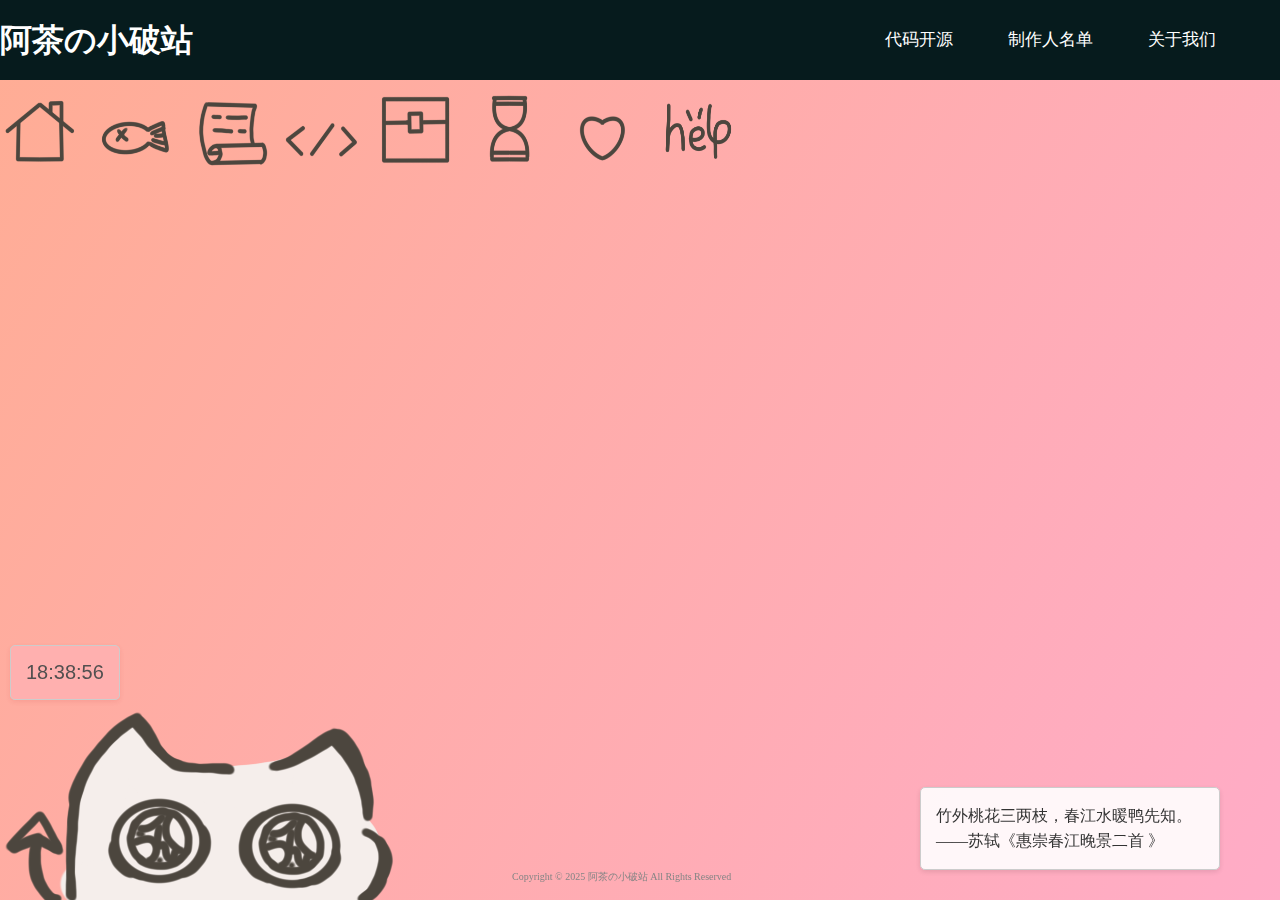
<file: index.html>
<!DOCTYPE html>
<html lang="en">
<head>
    <meta charset="UTF-8">
    <meta http-equiv="X-UA-Compatible" content="IE=edge">
    <meta name="viewport" content="width=device-width, initial-scale=1.0">
    <title>阿茶の小破站</title>
    <link rel="stylesheet" href="index.css">
    <!-- 添加设备检测脚本 -->
    <script>
        document.addEventListener('DOMContentLoaded', function() {
            function isMobile() {
                return /Android|webOS|iPhone|iPad|iPod|BlackBerry|IEMobile|Opera Mini/i.test(navigator.userAgent);
            }

            const navList = document.getElementById('mobile-hide');
            const title = document.querySelector('header h1'); 
            const poemDisplay = document.getElementById('poem-display');
            const timeDisplay = document.getElementById('time-display');

            if (isMobile()) {
                console.log('当前设备是手机');
                if (navList) {
                    navList.style.display = 'none';
                }
                if (title) {
                    title.style.textAlign = 'center'; 
                }
                // 手机设备添加 mobile 类
                if (poemDisplay) {
                    poemDisplay.classList.add('mobile');
                }
            } else {
                console.log('当前设备是电脑');
                if (navList) {
                    navList.style.display = 'block';
                }
                if (title) {
                    title.style.textAlign = ''; 
                }
                // 非手机设备移除 mobile 类
                if (poemDisplay) {
                    poemDisplay.classList.remove('mobile');
                }
                // 电脑设备显示时间
                if (timeDisplay) {
                    timeDisplay.style.display = 'block';
                    // 定义更新时间的函数
                    function updateTime() {
                        const now = new Date();
                        const hours = String(now.getHours()).padStart(2, '0');
                        const minutes = String(now.getMinutes()).padStart(2, '0');
                        const seconds = String(now.getSeconds()).padStart(2, '0');
                        timeDisplay.textContent = `${hours}:${minutes}:${seconds}`;
                    }
                    // 首次调用更新时间
                    updateTime();
                    // 每秒更新一次时间
                    setInterval(updateTime, 1000);
                }
            }

            const poems = [
                "落霞与孤鹜齐飞，秋水共长天一色。——王勃《滕王阁序》",
                "人生得意须尽欢，莫使金樽空对月。——李白《将进酒》",
                "问君能有几多愁？恰似一江春水向东流。——李煜《虞美人·春花秋月何时了》",
                "长风破浪会有时，直挂云帆济沧海。——李白《行路难·其一》",
                "纸上得来终觉浅，绝知此事要躬行。——陆游《冬夜读书示子聿》",
                "先天下之忧而忧，后天下之乐而乐。——范仲淹《岳阳楼记》",
                "非淡泊无以明志，非宁静无以致远。——诸葛亮《诫子书》",
                "路漫漫其修远兮，吾将上下而求索。——屈原《离骚》",
                "海内存知己，天涯若比邻。——王勃《送杜少府之任蜀州》",
                "感时花溅泪，恨别鸟惊心。——杜甫《春望》",
                "会当凌绝顶，一览众山小。——杜甫《望岳》",
                "大漠孤烟直，长河落日圆。——王维《使至塞上》",
                "忽如一夜春风来，千树万树梨花开。——岑参《白雪歌送武判官归京》",
                "采菊东篱下，悠然见南山。——陶渊明《饮酒·其五》",
                "出师未捷身先死，长使英雄泪满襟。——杜甫《蜀相》",
                "月上柳梢头，人约黄昏后。——欧阳修《生查子·元夕》",
                "两情若是久长时，又岂在朝朝暮暮。——秦观《鹊桥仙·纤云弄巧》",
                "衣带渐宽终不悔，为伊消得人憔悴。——柳永《蝶恋花·伫倚危楼风细细》",
                "众里寻他千百度，蓦然回首，那人却在，灯火阑珊处。——辛弃疾《青玉案·元夕》",
                "无可奈何花落去，似曾相识燕归来。——晏殊《浣溪沙·一曲新词酒一杯》",
                "天生我材必有用，千金散尽还复来。——李白《将进酒》",
                "云想衣裳花想容，春风拂槛露华浓。——李白《清平调·其一》",
                "欲把西湖比西子，淡妆浓抹总相宜。——苏轼《饮湖上初晴后雨二首·其二》",
                "竹外桃花三两枝，春江水暖鸭先知。——苏轼《惠崇春江晚景二首 》",
                "人生自古谁无死？留取丹心照汗青。——文天祥《过零丁洋》",
                "粉骨碎身浑不怕，要留清白在人间。——于谦《石灰吟》",
                "不要人夸好颜色，只留清气满乾坤。——王冕《墨梅》",
                "洛阳亲友如相问，一片冰心在玉壶。——王昌龄《芙蓉楼送辛渐》",
            ];

            const randomIndex = Math.floor(Math.random() * poems.length);
            const randomPoem = poems[randomIndex];

            if (poemDisplay) {
                poemDisplay.textContent = randomPoem;
            }

            const images = [
                document.getElementById('y-image'),
                document.getElementById('y-image2')
            ];
            const imageContainer = document.querySelector('.image-container');

            // 手动设置原点位置，单位为像素，相对于容器左上角
            const manualOrigins = [
                { x: 130, y: 127 }, // 为 y-image 设置原点位置
                { x: 260, y: 132 } // 为 y-image2 设置原点位置
            ];

            document.addEventListener('mousemove', function(event) {
                const containerRect = imageContainer.getBoundingClientRect();
                images.forEach((image, index) => {
                    if (image) {
                        const origin = manualOrigins[index];
                        const originX = containerRect.left + origin.x;
                        const originY = containerRect.top + origin.y;

                        // 计算鼠标相对于原点的位置
                        const dx = event.clientX - originX;
                        const dy = event.clientY - originY;

                        const minDistance = 1;
                        const distance = Math.sqrt(dx * dx + dy * dy);
                        let ratio = 0;
                        if (distance > minDistance) {
                            ratio = 10 / distance;
                        }

                        // 计算新的位置
                        const newX = origin.x + dx * ratio;
                        const newY = origin.y + dy * ratio;

                        // 更新图片的位置
                        image.style.left = newX + 'px';
                        image.style.top = newY + 'px';
                    }
                });
            });
        });
    </script>
</head>
<header>
    <h1>阿茶の小破站</h1>
    <!-- 在选中代码添加 id -->
    <ul id="mobile-hide">
        <li><a href="daimaky.html" target="_blank">代码开源</a></li>
        <li><a href="zhizuormd.html" target="_blank">制作人名单</a></li>
        <li><a href="guanyuwm.html" target="_blank">关于我们</a></li>
    </ul>
</header>
<body>
    <br>
    <br>
    <br>
    <br>
    <br>
    
    
    <!-- 添加图片按钮 -->
    <div>
        <!-- 循环添加 1.png 到 7.png -->
        <a href="index.html" target="_blank" class="photo-button-link">
            <img src="photo/1.png" alt="按钮 1" class="photo-button">
        </a>
        <a href="guanyuwm.html" target="_blank" class="photo-button-link">
            <img src="photo/2.png" alt="按钮 2" class="photo-button">
        </a>
        <a href="zhizuormd.html" target="_blank" class="photo-button-link">
            <img src="photo/4.png" alt="按钮 3" class="photo-button">
        </a>
        <a href="daimaky.html" target="_blank" class="photo-button-link">
            <img src="photo/7.png" alt="按钮 4" class="photo-button">
        </a>
        <a href="#" target="_blank" class="photo-button-link">
            <img src="photo/5.png" alt="按钮 5" class="photo-button">
        </a>
        <a href="time.html" target="_blank" class="photo-button-link">
            <img src="photo/6.png" alt="按钮 6" class="photo-button">
        </a>
        <a href="#" target="_blank"class="photo-button-link">
            <img src="photo/3.png" alt="按钮 7" class="photo-button">
        </a>
        <a href="help.md" target="_blank">
            <img src="photo/8.png" alt="按钮 8" class="photo-button">
        </a>
    </div>
    <div class="image-container">
        <img src="photo/m.png" alt="m image" id="m-image">
        <img src="photo/y.png" alt="y image" id="y-image">
        <img src="photo/y.png" alt="y image" id="y-image2">
    </div>
    <!-- 后续的 h1 元素和 footer -->
    <!-- <h1>你好</h1>
    <h1>你好</h1>
    <h1>你好</h1>
    <h1>你好</h1>
    <h1>你好</h1>
    <h1>你好</h1>
    <h1>你好</h1>
    <h1>你好</h1>
    <h1>你好</h1> -->
    
    <footer>
        <p>Copyright © 2025 阿茶の小破站 All Rights Reserved</p>
    </footer>
    
    <!-- 新增展示诗句的 div -->
    <div id="poem-display"></div>
    <!-- 新增显示时间的 div -->
    <div id="time-display"></div>
    
</body> 
</html>
</file>
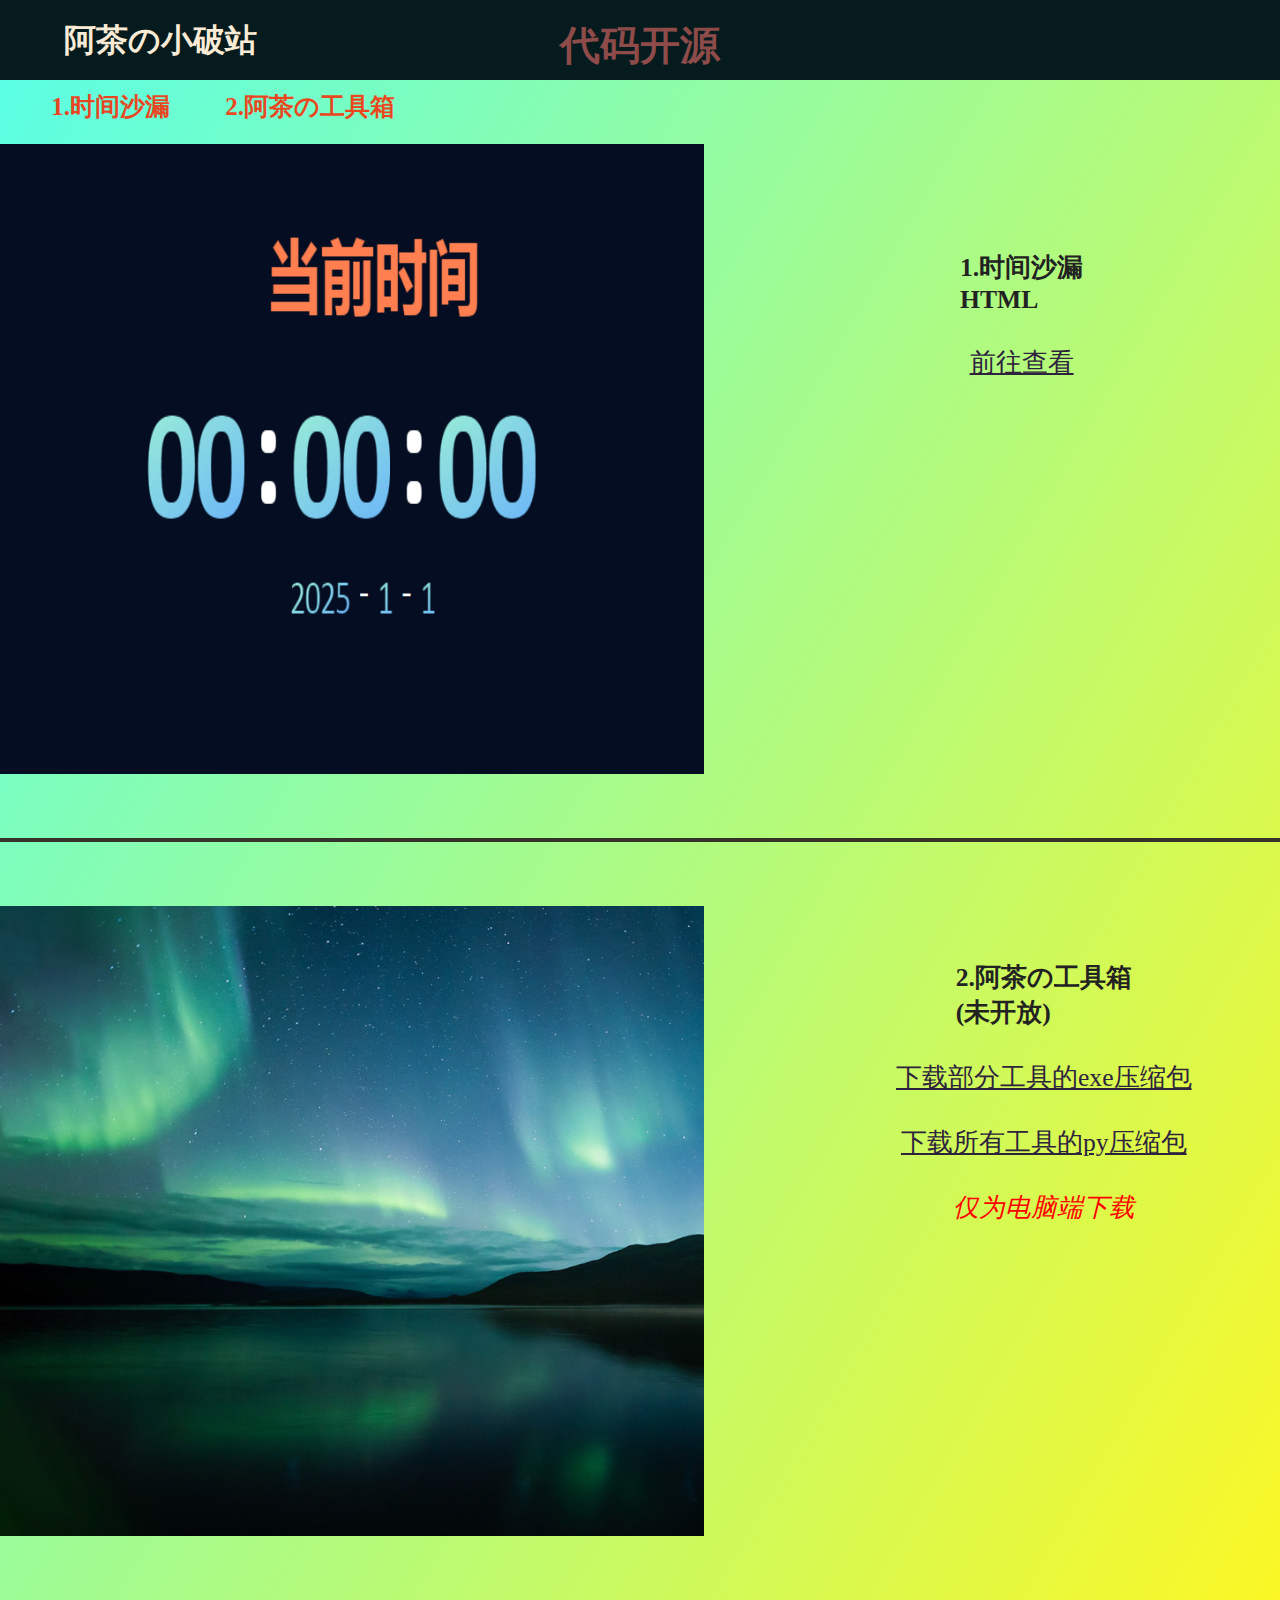
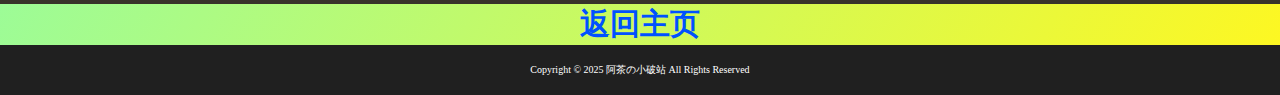
<file: daimaky.html>
<!DOCTYPE html>
<html lang="en">
<head>
    <meta charset="UTF-8">
    <meta http-equiv="X-UA-Compatible" content="IE=edge">
    <meta name="viewport" content="width=device-width, initial-scale=1.0">
    <title>代码开源</title>
    <link rel="shortcut icon" type="image/png" href="photo/tub.png">
    <link rel="stylesheet" href="daimaky.css">
</head>
<header>
    <h1>阿茶の小破站</h1>
    <h3>
        代码开源
    </h3>
    <ul>
        <li><b><a href="#yx1">1.时间沙漏</a></b></li>
        <li><b><a href="#yx2">2.阿茶の工具箱</a></b></li>
    </ul>
    
</header>
<body  style=" background-image: linear-gradient(120deg, #58ffe9 , #fff720) ;
background-repeat: no-repeat;" >

    <div class="jieshao0">
    <img src="photo/timezs.png" alt="展示1">
    <blockquote>
        <b id="yx1">1.时间沙漏<br>HTML</b>
        <br><a href="time.html"target="_blank" >前往查看</a>
        <br>
        
    </blockquote>
    </div>
    <hr>

    <div class="jieshao1">
        <img src="photo/beij1.jpg" alt="游戏展示2">
        <blockquote>
            <b id="yx2">2.阿茶の工具箱<br>(未开放)</b>
            <br><a href="#" download>下载部分工具的exe压缩包</a>
            <br><a href="#" download>下载所有工具的py压缩包</a>
            <div class="jinggao">
            <br><em>仅为电脑端下载</em>
            </div>
        </blockquote>
        </div>
        <hr>

    <h4>
        <a href="index.html">返回主页</a>
    </h4>
    
    <footer>
        <p>Copyright © 2025 阿茶の小破站 All Rights Reserved</p>
    </footer>
</body>
</html>
</file>
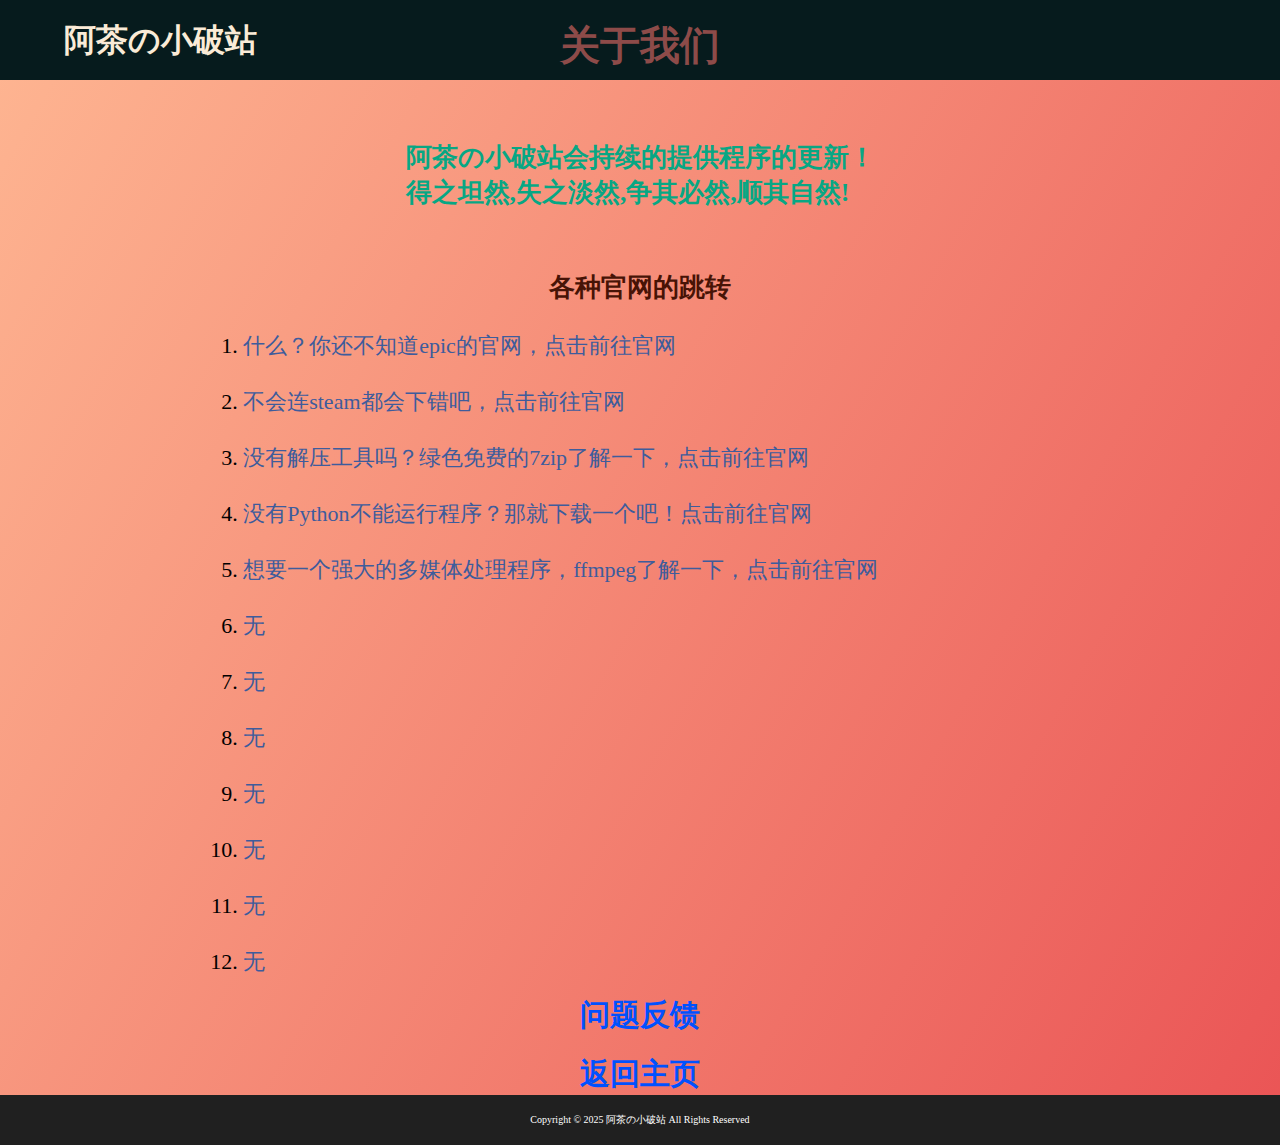
<file: guanyuwm.html>
﻿<!DOCTYPE html>
<html lang="en">
<head>
    <meta charset="UTF-8">
    <meta http-equiv="X-UA-Compatible" content="IE=edge">
    <meta name="viewport" content="width=device-width, initial-scale=1.0">
    <title>关于我们</title>
    <link rel="shortcut icon" type="image/png" href="photo/tub.png">
    <link rel="stylesheet" href="gywm.css">
</head>
<header>
    <h1>阿茶の小破站</h1>
    <h3>
        关于我们
    </h3>
</header>
<body style=" background-image: linear-gradient(120deg, #feb692 , #ea5455) ;
background-repeat: no-repeat;">
    
    <div class="neirong">
        <h5>
            <br><br>阿茶の小破站会持续的提供程序的更新！
            <br>得之坦然,失之淡然,争其必然,顺其自然!
        </h5>
    
    <h2>
        <br><br>各种官网的跳转
    </h2>
    <ol>
        <br><li><a href="https://store.epicgames.com/"target="_blank">什么？你还不知道epic的官网，点击前往官网</a></li>
        <br><li><a href="https://store.steampowered.com/"target="_blank">不会连steam都会下错吧，点击前往官网</a></li>
        <br><li><a href="https://www.7-zip.org/"target="_blank">没有解压工具吗？绿色免费的7zip了解一下，点击前往官网</a></li>
        <br><li><a href="https://www.python.org/"target="_blank">没有Python不能运行程序？那就下载一个吧！点击前往官网</a></li>
        <br><li><a href="https://ffmpeg.org/"target="_blank">想要一个强大的多媒体处理程序，ffmpeg了解一下，点击前往官网</a></li>
        <br><li><a href="#"target="_blank">无</a></li>
        <br><li><a href="#"target="_blank">无</a></li>
        <br><li><a href="#"target="_blank">无</a></li>
        <br><li><a href="#"target="_blank">无</a></li>
        <br><li><a href="#"target="_blank">无</a></li>
        <br><li><a href="#"target="_blank">无</a></li>
        <br><li><a href="#"target="_blank">无</a></li>
    </ol>

    </div>
    <h4>
        <br><a href="https://baichacute.github.io/wentifankui/">问题反馈</a>
        <br><a href="index.html">返回主页</a>
    </h4>
    
    <footer>
        <p>Copyright © 2025 阿茶の小破站 All Rights Reserved</p>
    </footer>
</body>
</html>
</file>
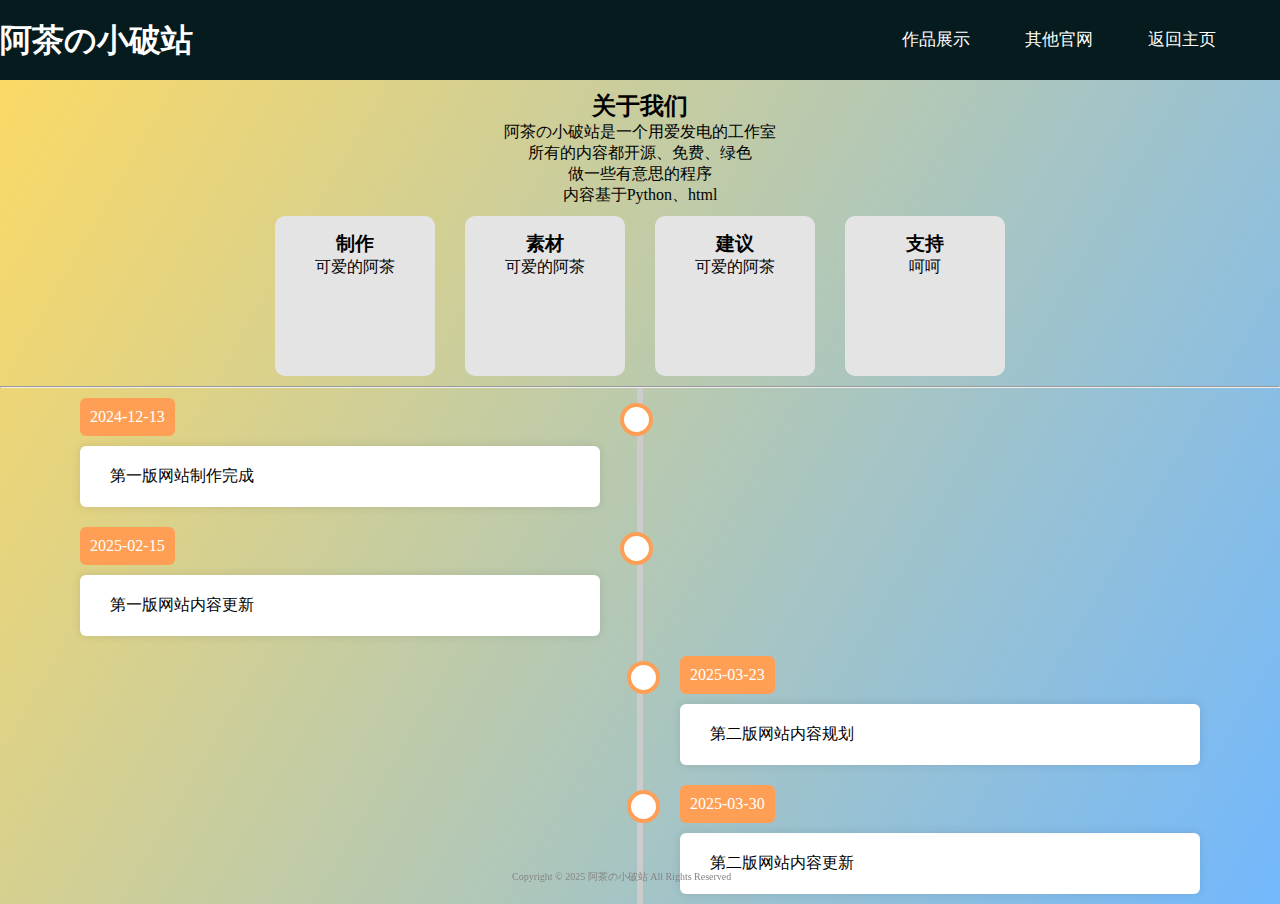
<file: gywm.html>
<!DOCTYPE html>
<html lang="en">
<head>
    <meta charset="UTF-8">
    <meta http-equiv="X-UA-Compatible" content="IE=edge">
    <meta name="viewport" content="width=device-width, initial-scale=1.0">
    <title>关于我们</title>
    <link rel="shortcut icon" type="image/png" href="photo/tub.png">
    <link rel="stylesheet" href="gywms.css">
</head>
<header>
    <h1>阿茶の小破站</h1>
    <!-- 在选中代码添加 id -->
    <ul id="mobile-hide">
        <li><a href="zpzs.html" target="_blank">作品展示</a></li>
        <li><a href="qtgw.html" target="_blank">其他官网</a></li>
        <li><a href="index.html" >返回主页</a></li>
    </ul>
    <!-- 用于手机端的箭头 -->
    <a href="index.html" id="mobile-arrow" style="display: none;">&larr;</a>
</header>
<body>
    <br>
    <br>
    <br>
    <br>
    <br>
    


    <div class="jieshao">
        <h2>关于我们</h2>
        <p>
            阿茶の小破站是一个用爱发电的工作室
            <br>
            所有的内容都开源、免费、绿色
            <br>
            做一些有意思的程序
            <br>
            内容基于Python、html
        </p>
    </div>


    <!-- 添加带标题和内容的正方形圆角框框 -->
    <div class="square-container">
        <div class="rounded-square">
            <h3>制作</h3>
            <p>可爱的阿茶</p>
        </div>
        <div class="rounded-square">
            <h3>素材</h3>
            <p>可爱的阿茶</p>
        </div>
        <div class="rounded-square">
            <h3>建议</h3>
            <p>可爱的阿茶</p>
        </div>
        <div class="rounded-square">
            <h3>支持</h3>
            <p>呵呵</p>
        </div>
    </div>

    <hr>
    <div class="shijx">
        <div class="timeline">
            <div class="timeline-item left">
                <div class="timeline-date">2024-12-13</div>
                <div class="timeline-content">第一版网站制作完成</div>
            </div>
            <div class="timeline-item left">
                <div class="timeline-date">2025-02-15</div>
                <div class="timeline-content">第一版网站内容更新</div>
            </div>
            <div class="timeline-item right">
                <div class="timeline-date">2025-03-23</div>
                <div class="timeline-content">第二版网站内容规划</div>
            </div>
            <div class="timeline-item right">
                <div class="timeline-date">2025-03-30</div>
                <div class="timeline-content">第二版网站内容更新</div>
            </div>
            
            <!-- 继续添加更多时间线项目 -->
        </div>
    </div>

    <footer>
        <p>Copyright © 2025 阿茶の小破站 All Rights Reserved</p>
    </footer>
</body>
<script>
    document.addEventListener('DOMContentLoaded', function() {
        function isMobile() {
            return /Android|webOS|iPhone|iPad|iPod|BlackBerry|IEMobile|Opera Mini/i.test(navigator.userAgent);
        }

        const navList = document.getElementById('mobile-hide');
        const title = document.querySelector('header h1'); 
        const mobileArrow = document.getElementById('mobile-arrow');

        if (isMobile()) {
            console.log('当前设备是手机');
            if (navList) {
                navList.style.display = 'none';
            }
            if (title) {
                title.style.textAlign = 'center'; 
            }
            // 显示箭头
            if (mobileArrow) {
                mobileArrow.style.display = 'inline-block'; 
            }
        } else {
            console.log('当前设备是电脑');
            if (navList) {
                navList.style.display = 'block';
            }
            if (title) {
                title.style.textAlign = ''; 
            }
            // 隐藏箭头
            if (mobileArrow) {
                mobileArrow.style.display = 'none';
            }
        }
    }); 
</script>
</html>
</file>
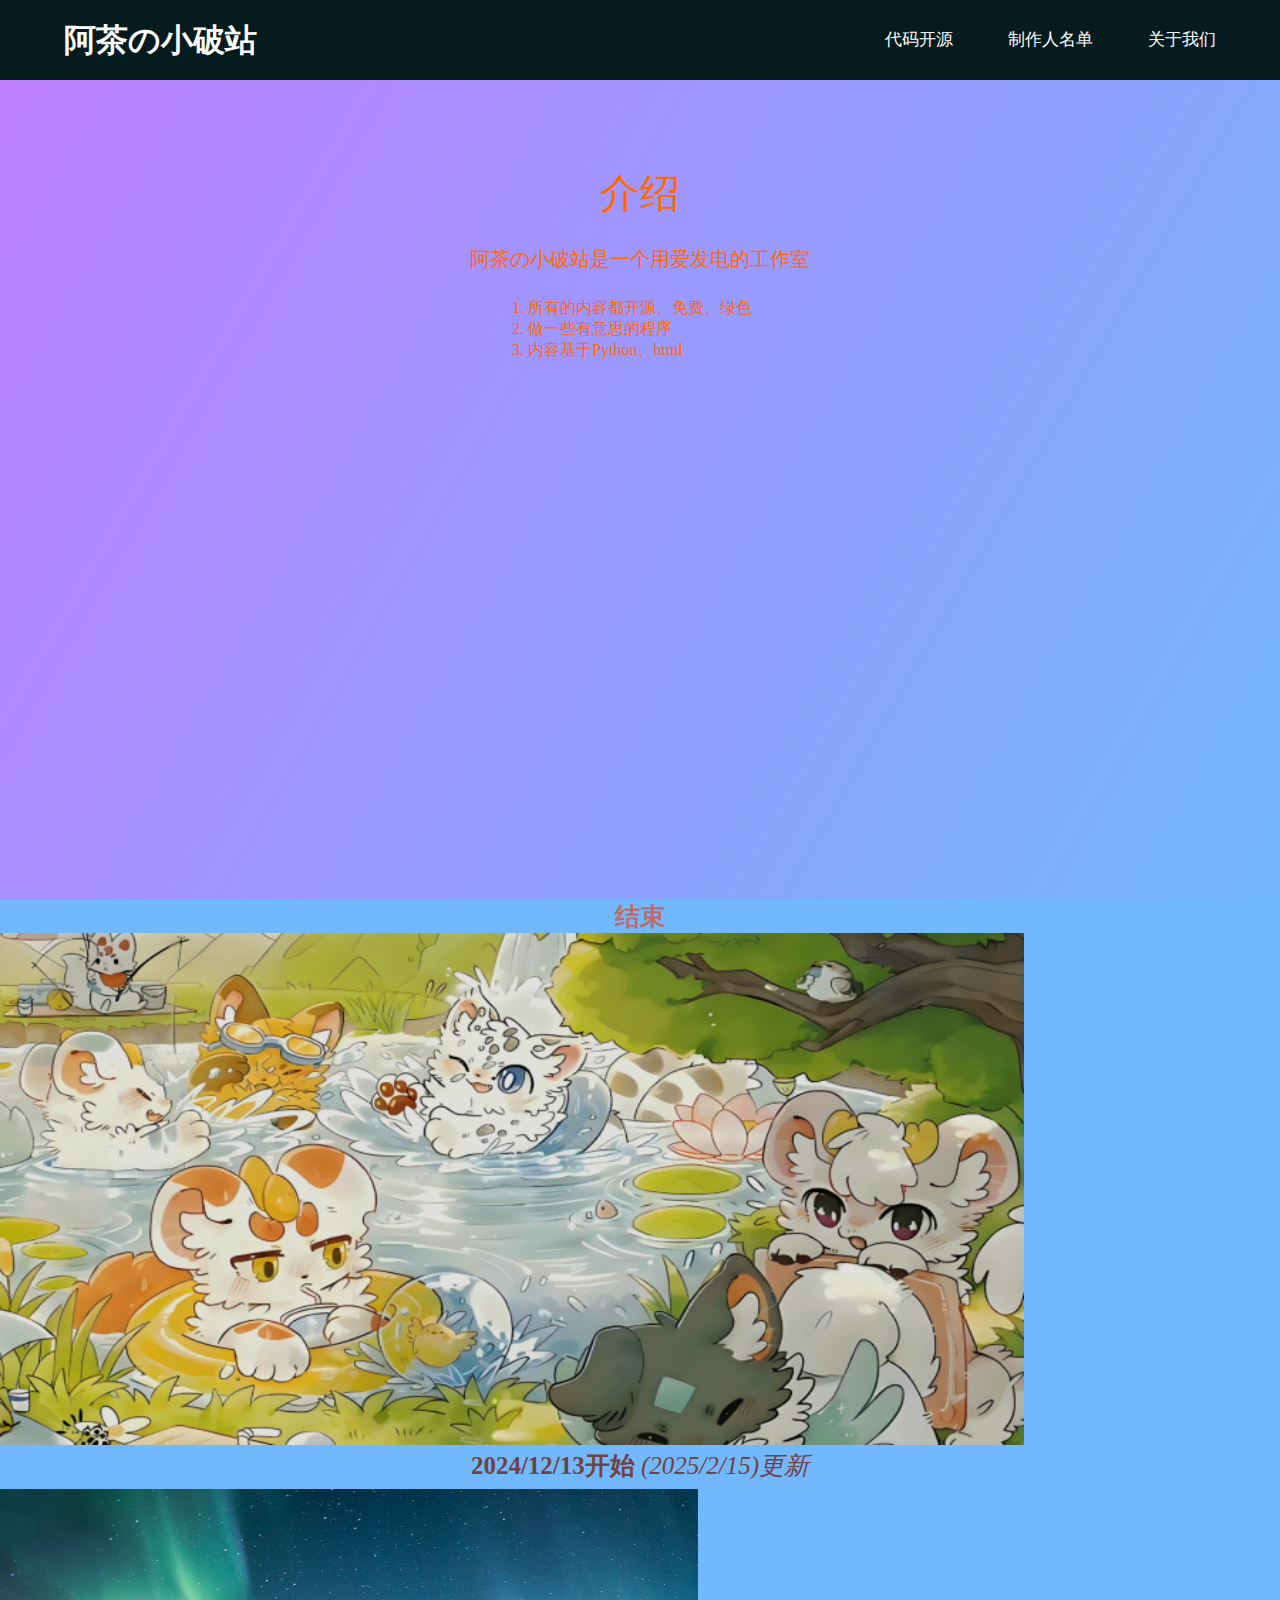
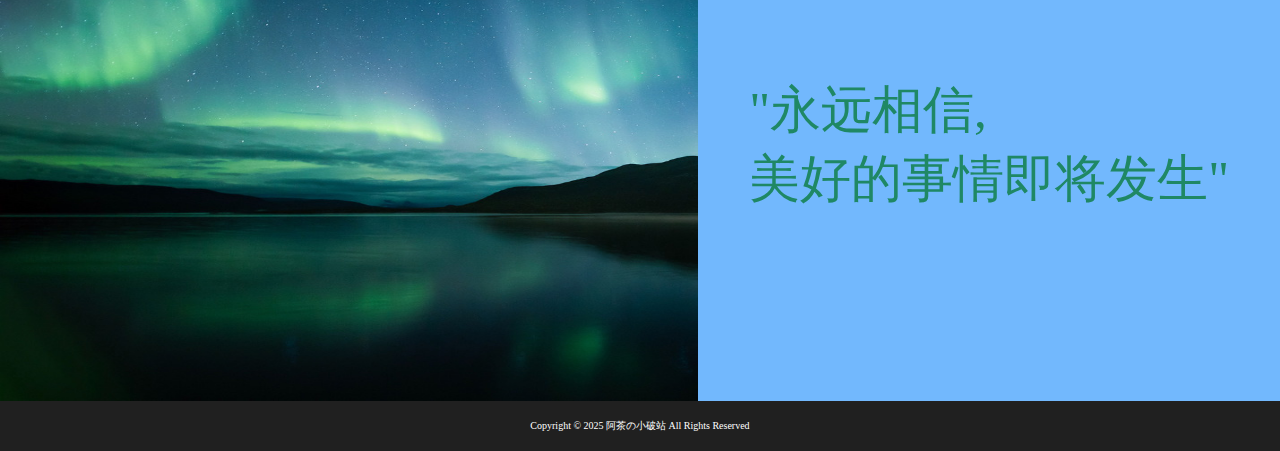
<file: jies.html>
<!DOCTYPE html>
<html lang="zh-Hans">
<head>
    <meta charset="UTF-8">
    <meta http-equiv="X-UA-Compatible" content="IE=edge">
    <meta name="viewport" content="width=device-width, initial-scale=1.0">
    <title>阿茶の小破站</title>
    <link rel="shortcut icon" type="image/png" href="photo/tub.png">
    <link rel="stylesheet" href="jies.css">
</head>
<header>
    <h1>阿茶の小破站</h1>
    <ul>
        <li><a href="daimaky.html" target="_blank">代码开源</a></li>
        <li><a href="zhizuormd.html" target="_blank">制作人名单</a></li>
        <li><a href="guanyuwm.html" target="_blank">关于我们</a></li>
    </ul>
</header>
<body>

    <section class="jiesh">
    <h2><b>介绍</b></h2>
    <p>阿茶の小破站是一个用爱发电的工作室</p>
    <ol>
        <li>所有的内容都开源、免费、绿色</li>
        <li>做一些有意思的程序</li>
        <li>内容基于Python、html</li>
    </ol>
    </section>
    <section class="zhuti">
    <p>
        <strong>结束</strong>
    </p>
    <img src="photo/ysy.jpg" alt="展示1" >
    </section>
    <section class="hou">
    <p>
        <strong>2024/12/13开始</strong>
        <em>(2025/2/15)更新</em><!-- 注释 -->
    </p>
    </section>
    <section class="zuihou">
    <img src="photo/beij1.jpg" alt="背景" >
    <div class="zi">
    <blockquote>"永远相信,<br>美好的事情即将发生"</blockquote>
    </div>
    </section>
    <footer>
        <p>Copyright © 2025 阿茶の小破站 All Rights Reserved</p>
    </footer>
</body>
</html>
</file>
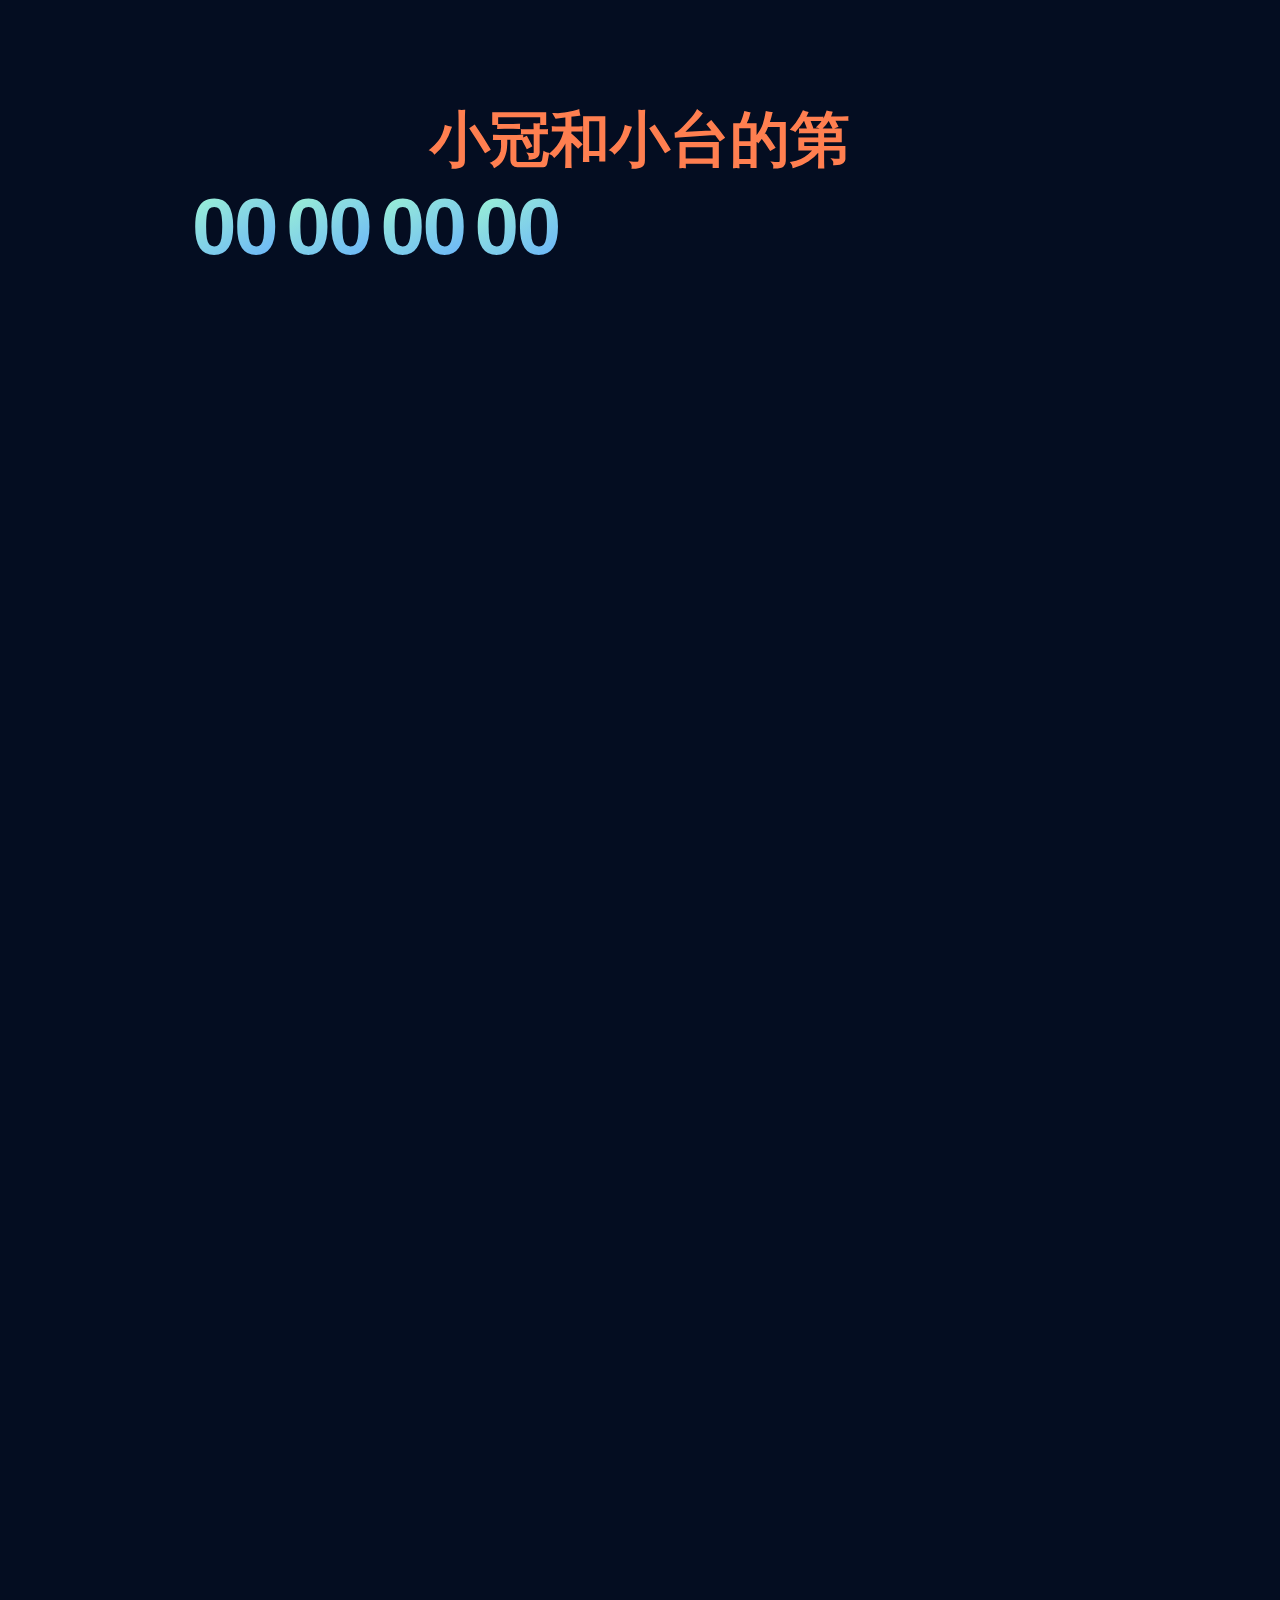
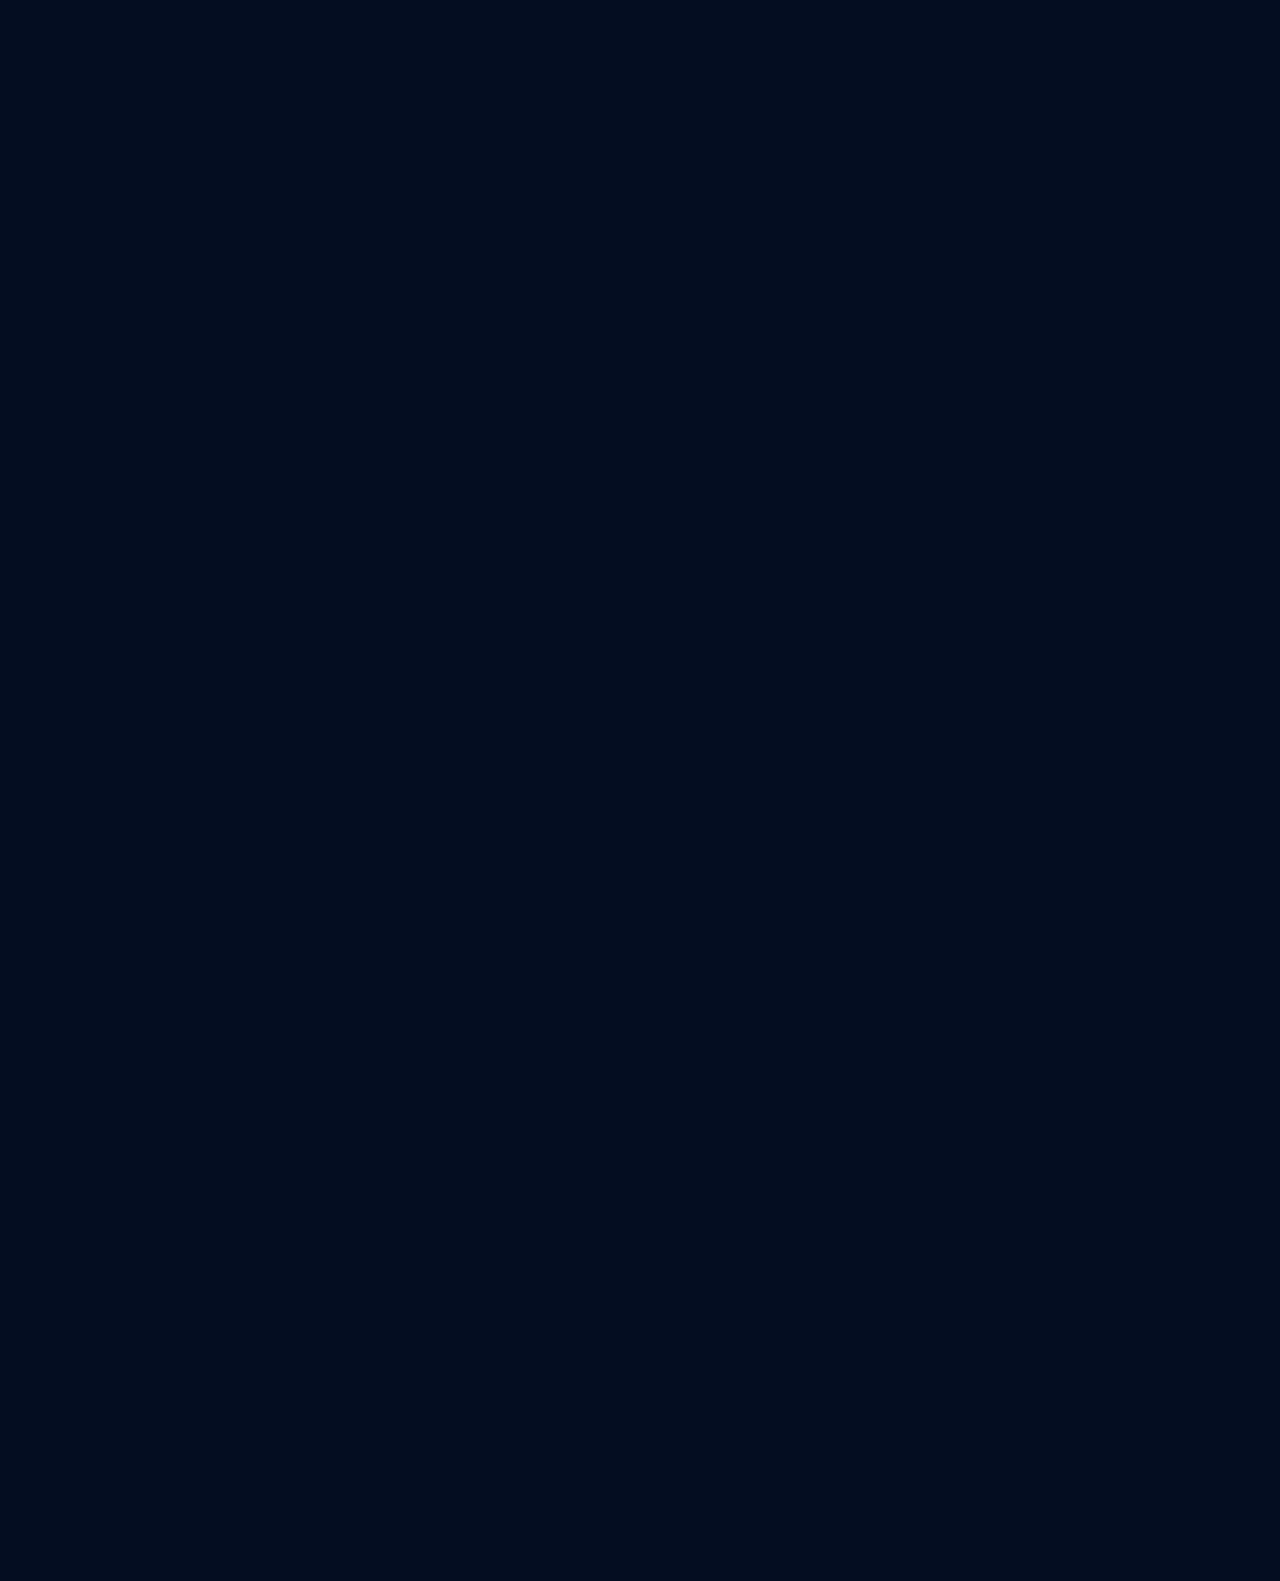
<file: love.html>
<!DOCTYPE html>
<html lang="en">
<head>
   <meta charset="UTF-8">
   <meta http-equiv="X-UA-Compatible" content="IE=edge">
   <meta name="viewport" content="width=device-width, initial-scale=1.0">
   <title>时光沙漏</title>
   <style>
       *{
    margin: 0;
    padding: 0;
    box-sizing: border-box;
    font-family: 'Gill Sans', 'Gill Sans MT', Calibri, 'Trebuchet MS', sans-serif;
}
div{
    display: flex;
}
body{
    width: 100%;
    height: 100%;
    overflow: hidden;
}
.relative{
    max-width: 4000px;
    min-height: 3000px;
    padding: 6.5em 0 0!important;
    margin-right: auto!important;
    margin-left: auto!important;
    background: #040d21;
    position: relative;
    display: block;
}
.padding{
    position: absolute;
    top:0%;
    left: 15%;
    color: #fff;
    font-size: 80px;
    font-weight: 700;
}
.padding-bottom{
    position: absolute;
    top: 40%;
    left: 43%;
    color: #fff;
    font-size: 36px;
    font-weight: 500;
}
.time-temp{
    margin: 0 5px;
    transform: translateY(-10px);
}
.time-ltemp{
    margin: 0 10px;
    transform: translateY(-5px);
}
.text{
    background:linear-gradient(-210deg,#a2facf 0%,#64acff 100%);
    color:transparent;
    -webkit-background-clip:text;
    letter-spacing: -0.03em;
    display: block;
    align-items: center;
}
header {
    font-size: 60px;
    font-weight: 600;
    color: coral;
    background: #040d21;
    display: flex;
    flex-direction: column;
    align-items: center;
    padding-top: 100px;
    
}
/* 响应式设计 */
@media screen and (max-width: 1111px) {
    header {
    font-size: 50px;
    }
    .padding{
    margin-left: 15vw;
    display: flex;
    flex-direction: column; /* 设置为垂直方向 */
    align-items: center; /*可选：使子元素水平居中 */
    position: absolute;
    font-size: 50px;
    font-weight: 700;
    }

}
   </style>
</head>
<header>
    <p class="wz">小冠和小台的第</p>
</header>
<body>
    
    </div>
   <div class="relative">
       <div class="padding">
            
            <div id="time-day" class="text">00</div>
            <div class="time-temp"></div>
           <div id="time-hour" class="text">00</div>
           <div class="time-temp"></div>
           <div id="time-minutes" class="text">00</div>
           <div class="time-temp"></div>
           <div id="time-second" class="text">00</div>
       </div>
   </div>


   <script>
       function time(){
           var time = new Date();
           var lasttime = new Date(2024,9,24);
           var timedifferent = time-lasttime;
           var hour;
           var minutes;
           var seconds;
           var day;
           day = Math.floor(timedifferent/(1000*60*60*24));

           document.getElementById("time-day").innerHTML=day+"天";



           var temph = Math.floor((timedifferent%(1000*60*60*24))/(1000*60*60));
           if(temph <= 9 && temph > 0){
               hour="0"+temph;
           }else{
               hour=temph;
           }
           var tempm = Math.floor((timedifferent%(1000*60*60))/(1000*60));
           if(tempm < 10 && temph > 0){
               minutes="0"+tempm;
           }else{
               minutes = tempm;
           }
           var temps = Math.floor((timedifferent%(1000*60))/(1000));
           if(temps < 10 && temph > 0){
               seconds = "0"+temps;
           }else{
               seconds=temps;
           }
           document.getElementById("time-hour").innerHTML = hour+"小时";
           document.getElementById("time-minutes").innerHTML = minutes+"分钟";
           document.getElementById("time-second").innerHTML = seconds+"秒";
       }
       window.setInterval(time,1000);
   </script>
</body>
</html>
</file>
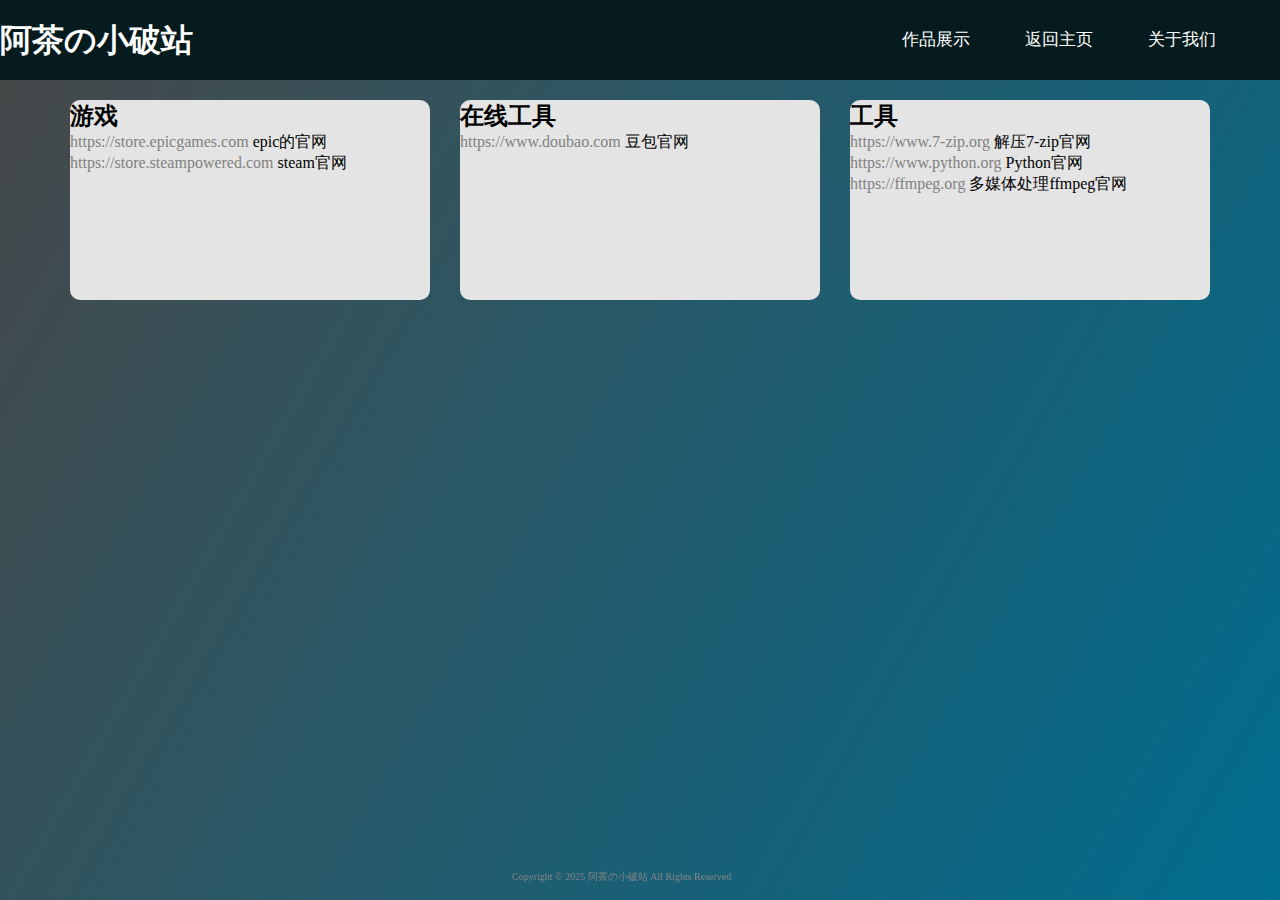
<file: qtgw.html>
<!DOCTYPE html>
<html lang="en">
<head>
    <meta charset="UTF-8">
    <meta http-equiv="X-UA-Compatible" content="IE=edge">
    <meta name="viewport" content="width=device-width, initial-scale=1.0">
    <title>其他官网</title>
    <link rel="shortcut icon" type="image/png" href="photo/tub.png">
    <link rel="stylesheet" href="qtgws.css">
</head>
<header>
    <h1>阿茶の小破站</h1>
    <!-- 在选中代码添加 id -->
    <ul id="mobile-hide">
        <li><a href="zpzs.html" target="_blank">作品展示</a></li>
        <li><a href="index.html" >返回主页</a></li>
        <li><a href="gywm.html" target="_blank">关于我们</a></li>
    </ul>
    <!-- 用于手机端的箭头 -->
    <a href="index.html" id="mobile-arrow" style="display: none;">&larr;</a>
</header>
<body>
    <br>
    <br>
    <br>
    <br>
    <br>
    

    <div class="square-container">
        <!-- 添加带标题和内容的正方形圆角框框 -->
        <div class="rounded-square">
            <h2>游戏</h2>
            <p><a href="https://store.epicgames.com/"target="_blank">https://store.epicgames.com  </a>epic的官网
                <br><a href="https://store.steampowered.com/"target="_blank">https://store.steampowered.com  </a>steam官网
                <br></p>
        </div>
        <div class="rounded-square">
            <h2>在线工具</h2>
            <p><a href="https://www.doubao.com"target="_blank">https://www.doubao.com </a>豆包官网

            </p>
        </div>
        <div class="rounded-square">
            <h2>工具</h2>
            <p><a href="https://www.7-zip.org/"target="_blank">https://www.7-zip.org </a>解压7-zip官网
                <br><a href="https://www.python.org/"target="_blank">https://www.python.org </a>Python官网
                <br><a href="https://ffmpeg.org/"target="_blank">https://ffmpeg.org </a>多媒体处理ffmpeg官网
            </p>
        </div>
    </div>

    <br>
    <br>
    <br>
    <footer>
        <p>Copyright © 2025 阿茶の小破站 All Rights Reserved</p>
    </footer>
</body>
<script>
    document.addEventListener('DOMContentLoaded', function() {
        function isMobile() {
            return /Android|webOS|iPhone|iPad|iPod|BlackBerry|IEMobile|Opera Mini/i.test(navigator.userAgent);
        }

        const navList = document.getElementById('mobile-hide');
        const title = document.querySelector('header h1'); 
        const mobileArrow = document.getElementById('mobile-arrow');

        if (isMobile()) {
            console.log('当前设备是手机');
            if (navList) {
                navList.style.display = 'none';
            }
            if (title) {
                title.style.textAlign = 'center'; 
            }
            // 显示箭头
            if (mobileArrow) {
                mobileArrow.style.display = 'inline-block'; 
            }
        } else {
            console.log('当前设备是电脑');
            if (navList) {
                navList.style.display = 'block';
            }
            if (title) {
                title.style.textAlign = ''; 
            }
            // 隐藏箭头
            if (mobileArrow) {
                mobileArrow.style.display = 'none';
            }
        }
    }); 
</script>
</html>
</file>
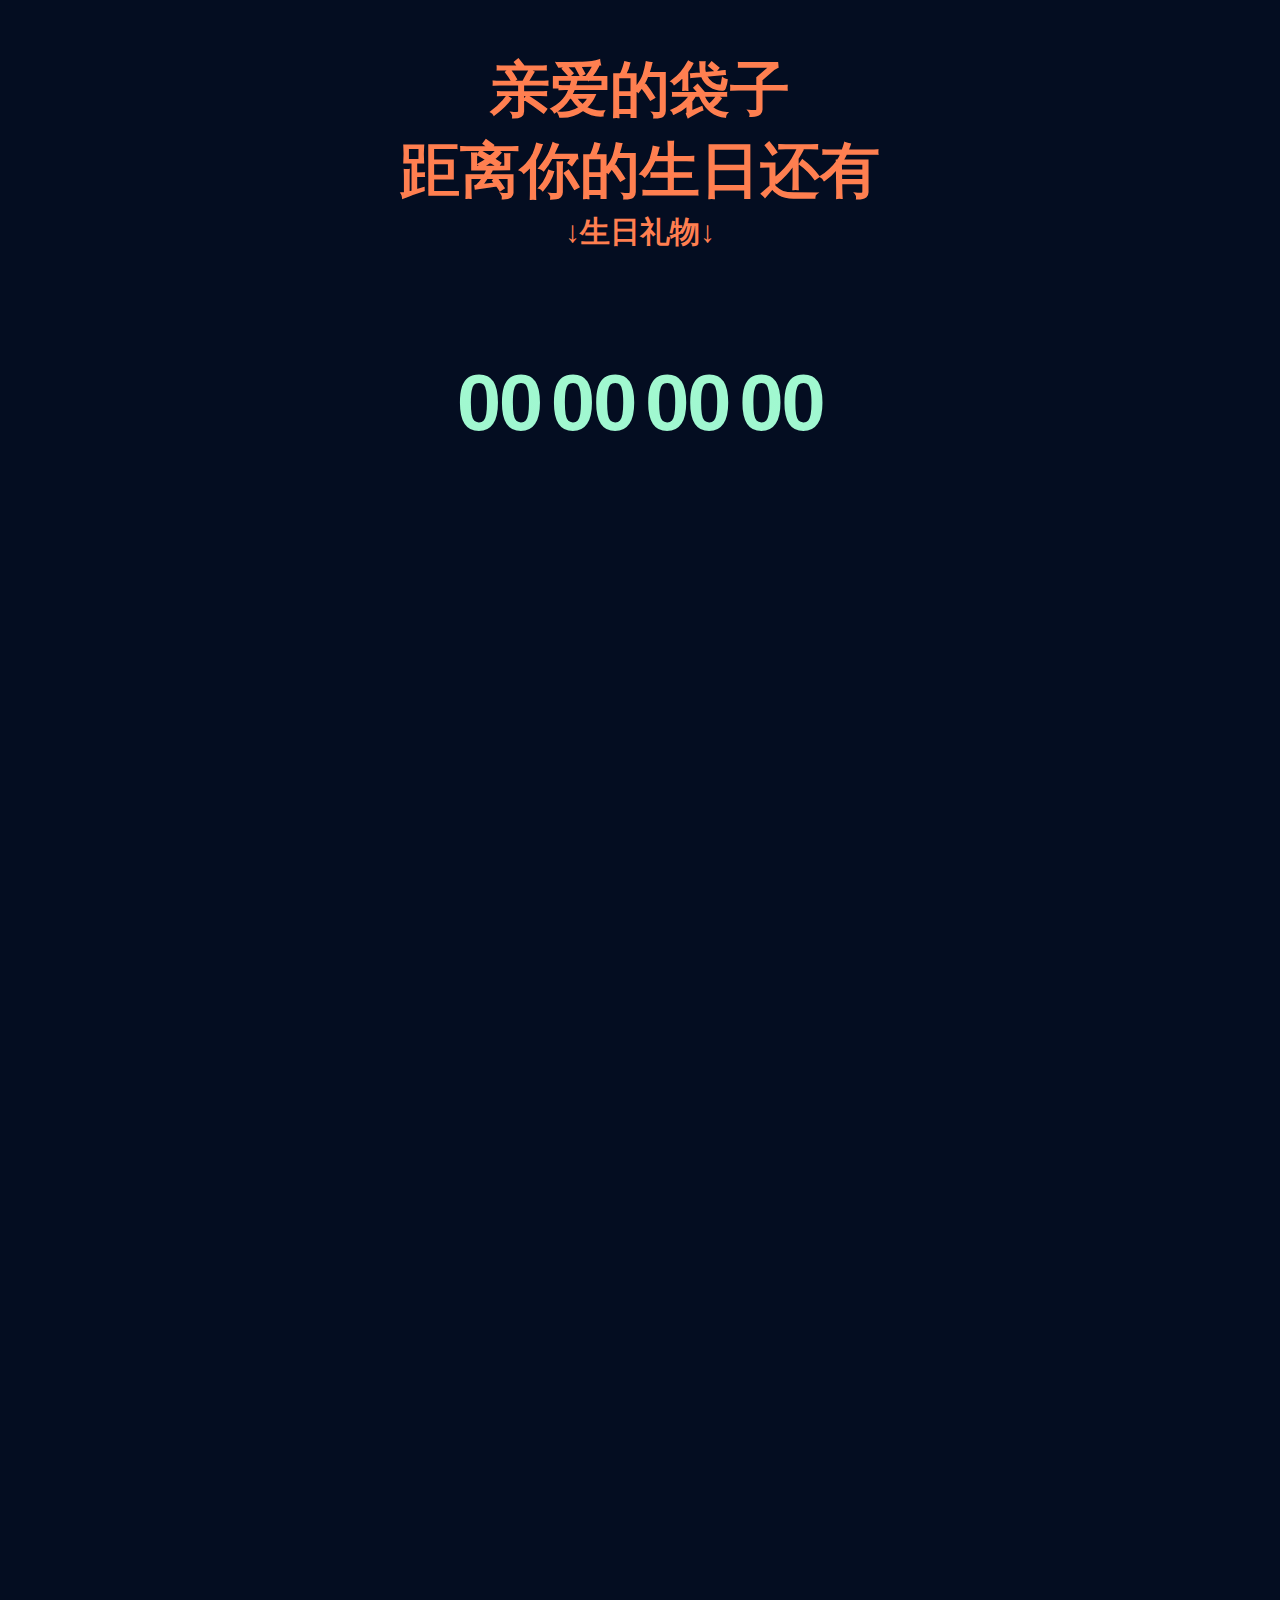
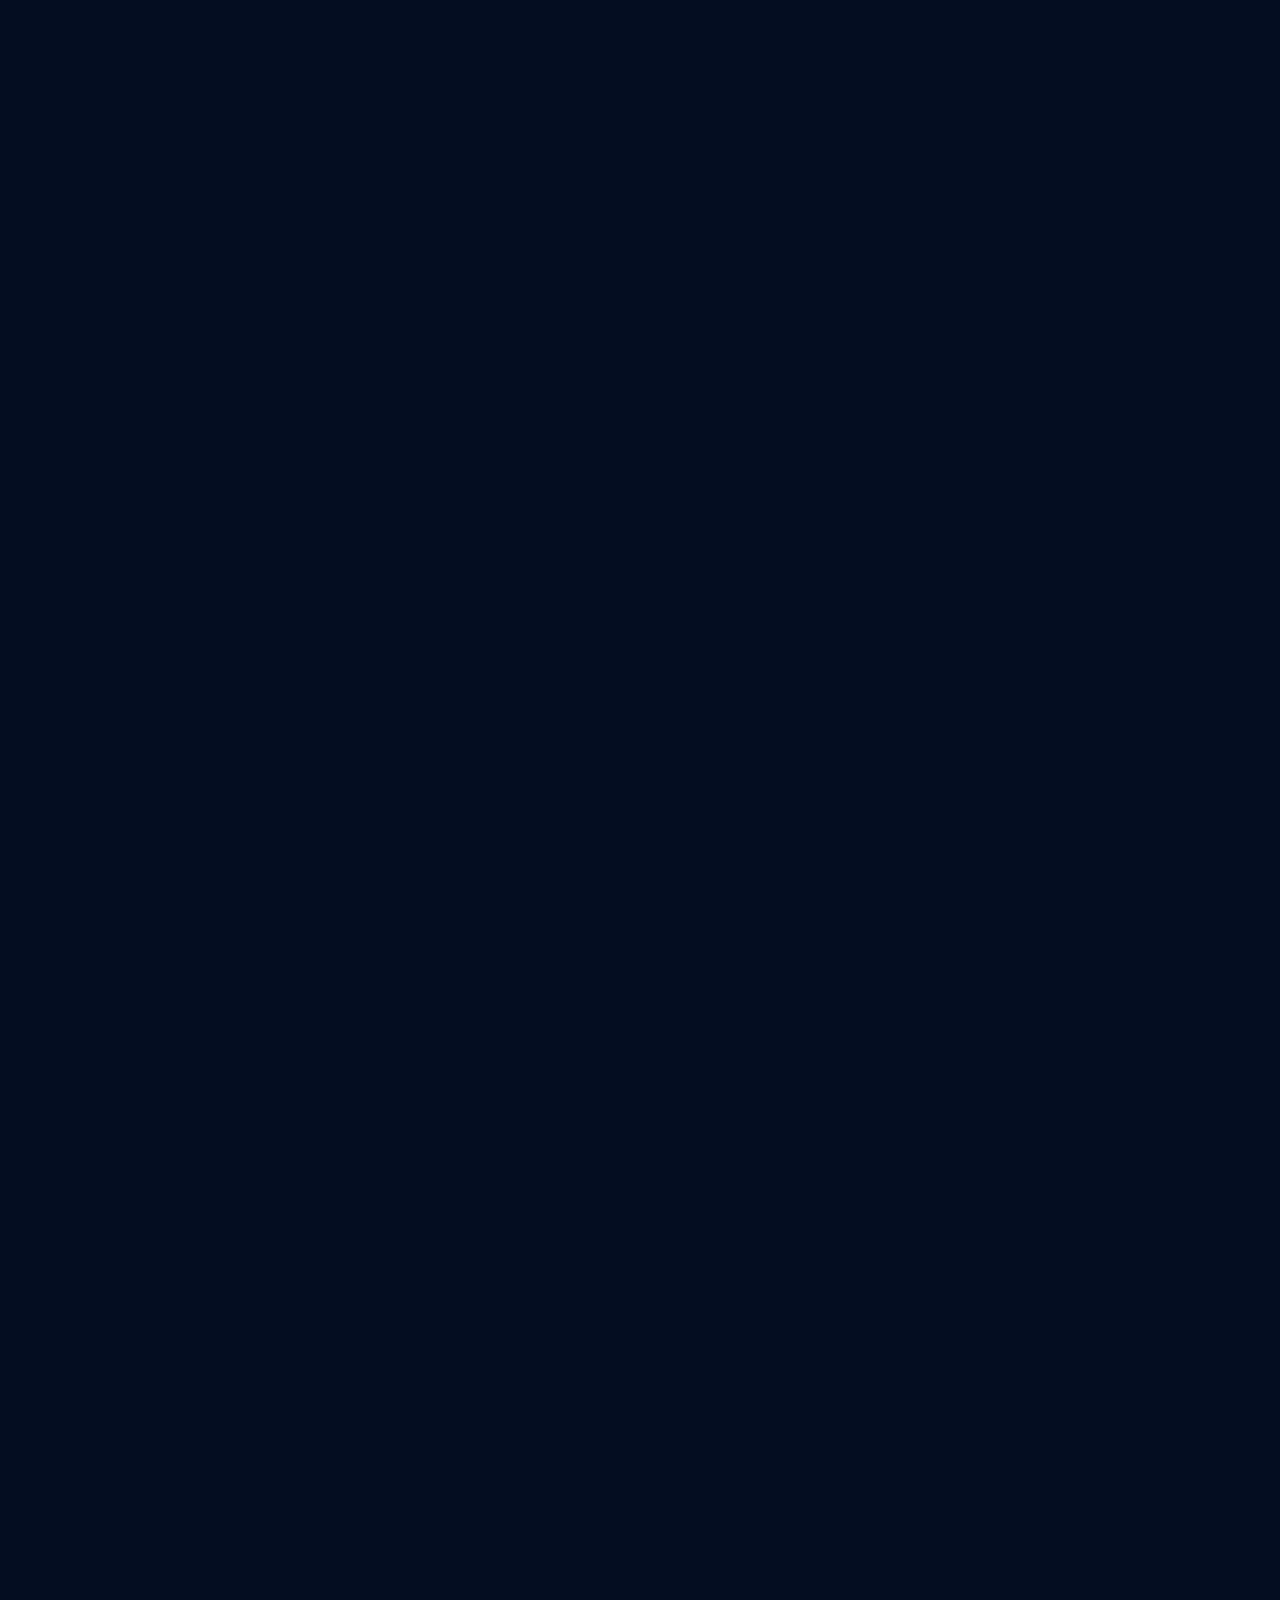
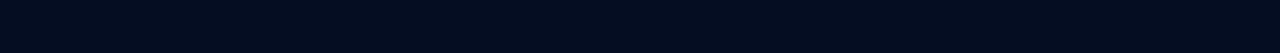
<file: sr.html>
<!DOCTYPE html>
<html lang="en">
<head>
   <meta charset="UTF-8">
   <meta http-equiv="X-UA-Compatible" content="IE=edge">
   <meta name="viewport" content="width=device-width, initial-scale=1.0">
   <title>生日倒计时</title>

    <style>
        *{
            margin: 0;
            padding: 0;
            box-sizing: border-box;
            font-family: 'Gill Sans', 'Gill Sans MT', 'Calibri', 'Trebuchet MS', sans-serif;
        }
        div{
            display: flex;
        }
        body{
            width: 100%;
            height: 100%;
            overflow: hidden;
        }
        .relative{
            max-width: 4000px;
            min-height: 3000px;
            padding: 6.5em 0 0!important;
            margin-right: auto!important;
            margin-left: auto!important;
            background: #040d21;
            position: relative;
            display: flex; /* 使用 flex 布局 */
            justify-content: center; /* 水平居中 */
        }
        .padding{
            /* 移除原有的定位样式 */
            /* position: absolute;
            top:0%;
            left: 15%; */
            color: #fff;
            font-size: 80px;
            font-weight: 700;
        }
        .padding-bottom{
            position: absolute;
            top: 40%;
            left: 50%; /* 水平居中 */
            transform: translateX(-50%); /* 微调以实现精确居中 */
            color: #fff;
            font-size: 36px;
            font-weight: 500;
        }
        .time-temp{
            margin: 0 5px;
            transform: translateY(-10px);
        }
        .time-ltemp{
            margin: 0 10px;
            transform: translateY(-5px);
        }
        .text{
            background:linear-gradient(-210deg,#a2facf 0%,#64acff 100%);
            color:transparent;
            -webkit-background-clip:text;
            letter-spacing: -0.03em;
            display: block;
            align-items: center;
        }
        header {
            
            font-size: 60px;
            font-weight: 600;
            color: coral;
            background: #040d21;
            display: flex;
            flex-direction: column;
            align-items: center;
            padding-top: 50px;
            
        }
        .srwz{
            position: relative;
            /* 向上移动，可根据实际情况调整数值 */
            top: 50vh; 
        }


        /* 响应式设计 */
        @media screen and (max-width: 800px) {
            header {
                font-size: 12vw;

            }
            .padding{
                font-size: 10vw;
                font-weight: 700;
            }
        }

    </style>

</head>
<header>
    <p class="wz1">亲爱的袋子</p>
    <p class="wz">距离你的生日还有</p>
    <p class="lw" style="font-size: 30px;">&#8595;生日礼物&#8595;</p> 

    <div class="srwz" style="position: absolute;">
        <!-- 添加图片按钮，初始隐藏 -->
        <button id="celebrate-btn" style="display: none; background: none; border: none; cursor: pointer;" onclick="window.location.href='srzf.html';">
            <img src="photo/lw.jpg" alt="Celebrate" width="300vw">
        </button>
    </div>
</header>
<body>
    
    </div>
   <div class="relative">
       <div class="padding">
            
            <div id="time-day" class="text">00</div>
            <div class="time-temp"></div>
           <div id="time-hour" class="text">00</div>
           <div class="time-temp"></div>
           <div id="time-minutes" class="text">00</div>
           <div class="time-temp"></div>
           <div id="time-second" class="text">00</div>
       </div>
   </div>



</body>

   <script>
       function time(){
           var time = new Date();
           var lasttime = new Date(2025,4,17,19,2);//生日时间
           var timedifferent = lasttime - time;
           var hour;
           var minutes;
           var seconds;
           var day;

           // 获取图片按钮元素
           const celebrateBtn = document.getElementById('celebrate-btn');
           // 获取 header 元素
           const header = document.querySelector('header');
           // 获取提示文字元素
           const wzElement = document.querySelector('.wz');
           const lwElement = document.querySelector('.lw');

           if (timedifferent <= 0) {
               // 倒计时为 0，显示图片按钮
               celebrateBtn.style.display = 'block';
               // 清空倒计时显示
               document.getElementById("time-day").innerHTML = '00天';
               document.getElementById("time-hour").innerHTML = '00时';
               document.getElementById("time-minutes").innerHTML = '00分';
               document.getElementById("time-second").innerHTML = '00秒';
               // 增加 header 的宽度
               header.style.height = '100vh'; 
               // 修改提示文字
               wzElement.innerHTML = '！生日快乐！';
               return;
           }

           // 恢复 header 原始高度
           header.style.height = ''; 
           // 恢复提示文字
           wzElement.innerHTML = '距离你的生日还有';

           day = Math.floor(timedifferent/(1000*60*60*24));
           document.getElementById("time-day").innerHTML = day + "天";

           var temph = Math.floor((timedifferent%(1000*60*60*24))/(1000*60*60));
           if(temph <= 9 && temph > 0){
               hour = "0" + temph;
           } else {
               hour = temph;
           }
           var tempm = Math.floor((timedifferent%(1000*60*60))/(1000*60));
           if(tempm < 10 && temph > 0){
               minutes = "0" + tempm;
           } else {
               minutes = tempm;
           }
           var temps = Math.floor((timedifferent%(1000*60))/(1000));
           if(temps < 10 && temph > 0){
               seconds = "0" + temps;
           } else {
               seconds = temps;
           }
           document.getElementById("time-hour").innerHTML = hour + "时";
           document.getElementById("time-minutes").innerHTML = minutes + "分";
           document.getElementById("time-second").innerHTML = seconds + "秒";

           // 倒计时未结束，隐藏图片按钮
           celebrateBtn.style.display = 'none';
           lwElement.style.display = 'none';
       }   
       window.setInterval(time,1000);
   </script>

</html>
</file>
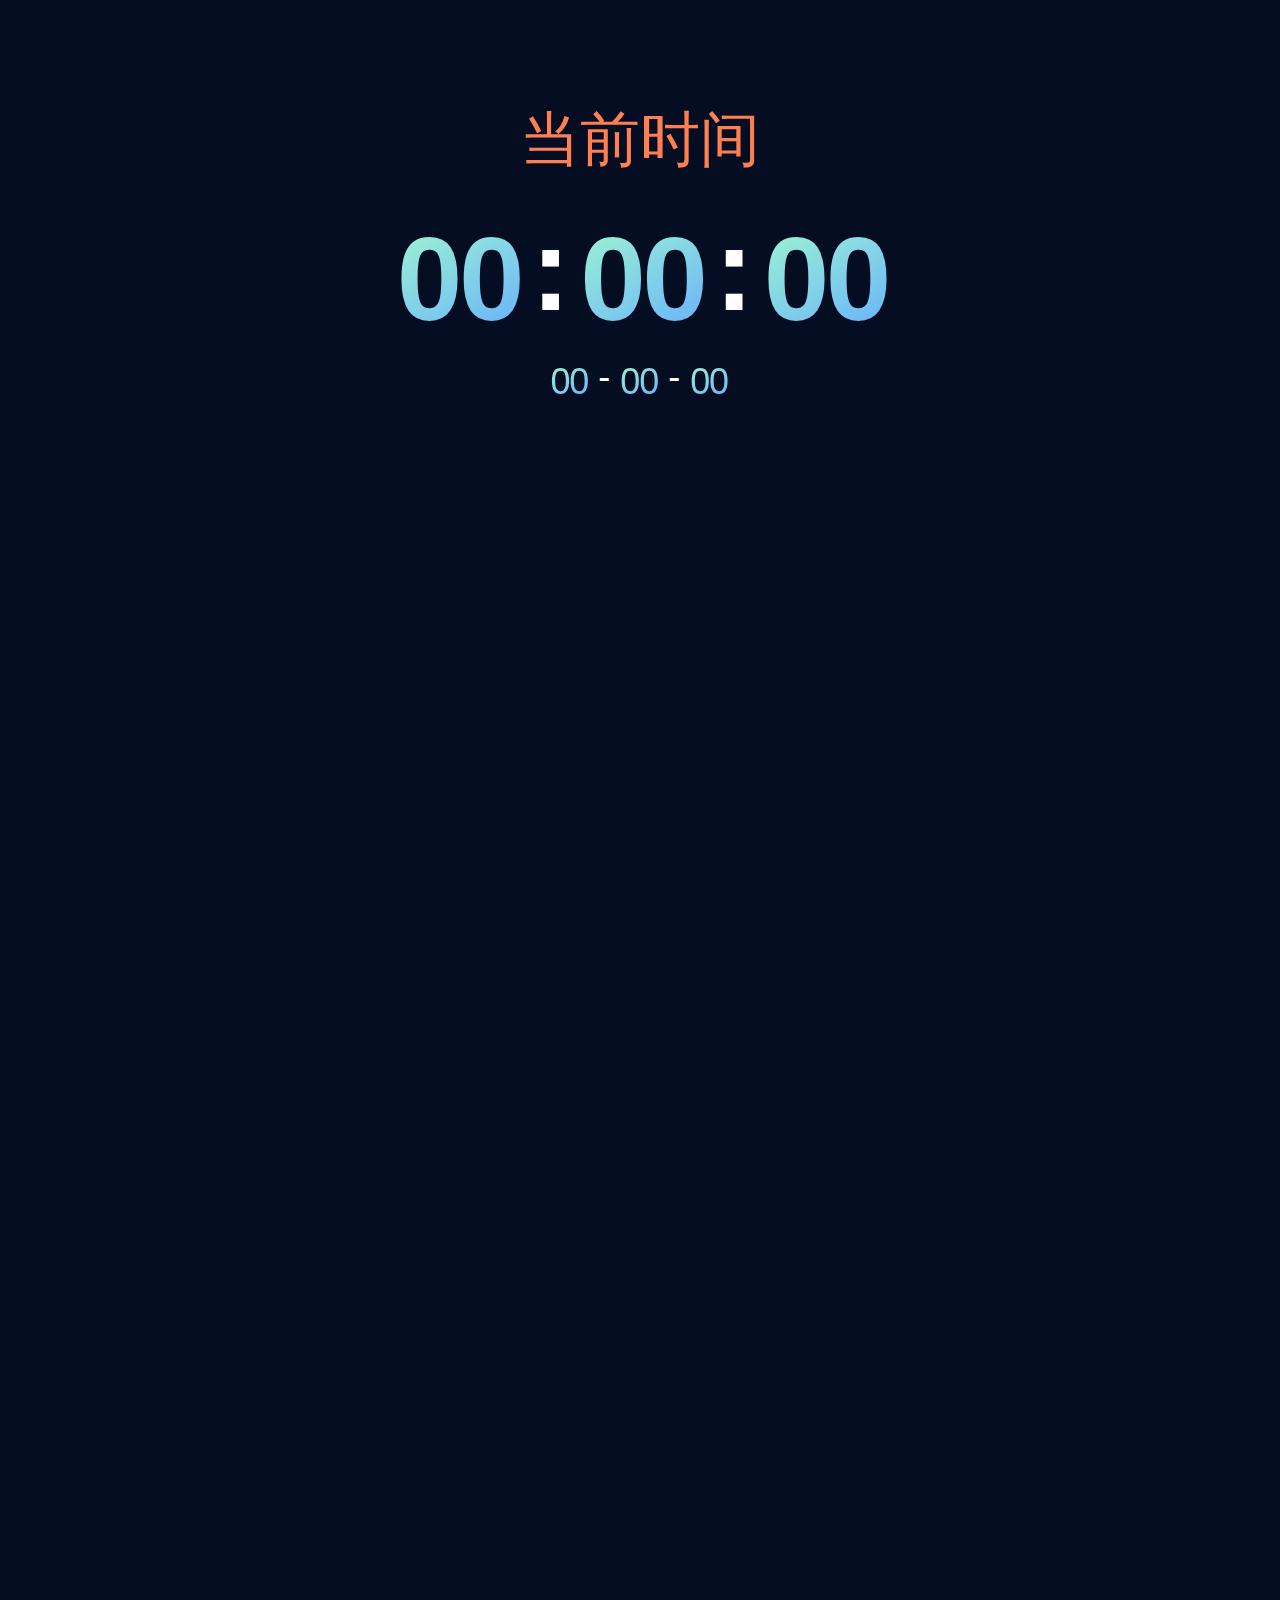
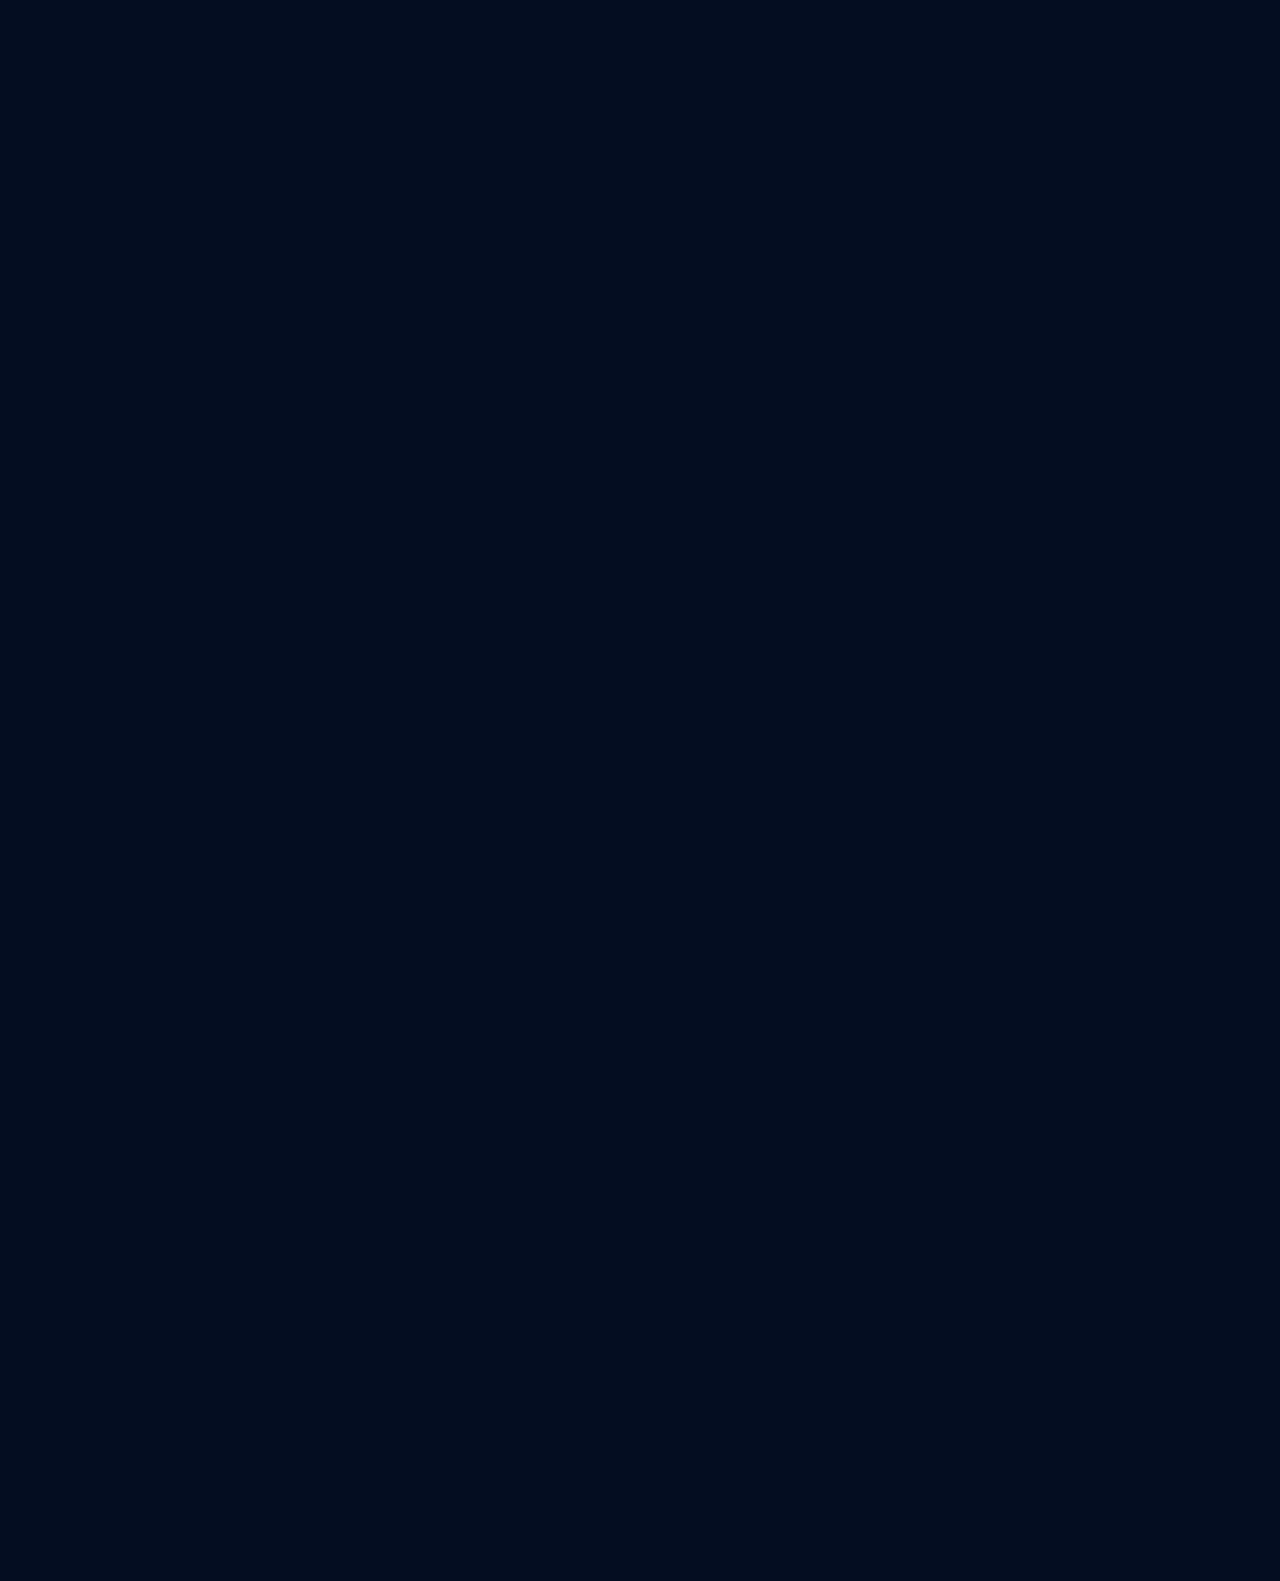
<file: time.html>
<!DOCTYPE html>
 <html lang="en">
 <head>
    <meta charset="UTF-8">
    <meta http-equiv="X-UA-Compatible" content="IE=edge">
    <meta name="viewport" content="width=device-width, initial-scale=1.0">
    <title>时间沙漏</title>
    <style>
        *{
    margin: 0;
    padding: 0;
    box-sizing: border-box;
    font-family: 'Gill Sans', 'Gill Sans MT', Calibri, 'Trebuchet MS', sans-serif;
}
div{
    display: flex;
}
body{
    width: 100%;
    height: 100%;
    overflow: hidden;
}
.relative{
    max-width: 4000px;
    min-height: 3000px;
    padding: 6.5em 0 0!important;
    margin-right: auto!important;
    margin-left: auto!important;
    background: #040d21;
    position: relative;
    display: block;
}
.padding{
    position: absolute;
    top:1%;
    left: 31%;
    color: #fff;
    font-size: 118px;
    font-weight: 800;
}
.padding-bottom{
    position: absolute;
    top: 6%;
    left: 43%;
    color: #fff;
    font-size: 36px;
    font-weight: 500;
}
.time-temp{
    margin: 0 10px;
    transform: translateY(-10px);
}
.time-ltemp{
    margin: 0 10px;
    transform: translateY(-5px);
}
.text{
    background:linear-gradient(-210deg,#a2facf 0%,#64acff 100%);
    color:transparent;
    -webkit-background-clip:text;
    letter-spacing: -0.03em;
    display: block;
    align-items: center;
}

header {
    font-size: 60px;
    font-weight: 550;
    color: coral;
    background: #040d21;
    display: flex;
    flex-direction: column;
    align-items: center;
    padding-top: 100px;
    
}
/* 响应式设计 */
@media screen and (max-width: 1081px) {

    .padding{
    top:1%;
    left: 10%;
    font-size: 70px;
    font-weight: 700;
    }
    .padding-bottom{
        top: 4%;
        left: 35%;
    }
}
    </style>
 </head>
 
 <header>
    <p class="wz">当前时间</p>
 </header>
 <body>
    <div class="relative">
        <div class="padding">
            <div id="time-hour" class="text">00</div>
            <div class="time-temp">:</div>
            <div id="time-minutes" class="text">00</div>
            <div class="time-temp">:</div>
            <div id="time-second" class="text">00</div>
        </div>
        <div class="padding-bottom">
            <div id="time-year" class="text">00</div>
            <div class="time-ltemp">-</div>
            <div id="time-month" class="text">00</div>
            <div class="time-ltemp">-</div>
            <div id="time-day" class="text">00</div>
        </div>
    </div>

    <script>
        function time(){
            var time = new Date();
            var hour;
            var minutes;
            var seconds;
            var year;
            var month;
            var day;
            year = time.getFullYear();
            month = time.getMonth();
            day = time.getDate();
            document.getElementById("time-year").innerHTML=year;
            document.getElementById("time-month").innerHTML=month + 1;
            document.getElementById("time-day").innerHTML=day;
            var temph = time.getHours();
            if(temph <= 9 && temph > 0){
                hour="0"+temph;
            }else{
                hour=temph;
            }
            var tempm = time.getMinutes();
            if(tempm < 10 && temph > 0){
                minutes="0"+tempm;
            }else{
                minutes = tempm;
            }
            var temps = time.getSeconds();
            if(temps < 10 && temph > 0){
                seconds = "0"+temps;
            }else{
                seconds=temps;
            }
            document.getElementById("time-hour").innerHTML = hour;
            document.getElementById("time-minutes").innerHTML = minutes;
            document.getElementById("time-second").innerHTML = seconds;
        }
        window.setInterval(time,1000);
    </script>
 </body>
 </html>
</file>
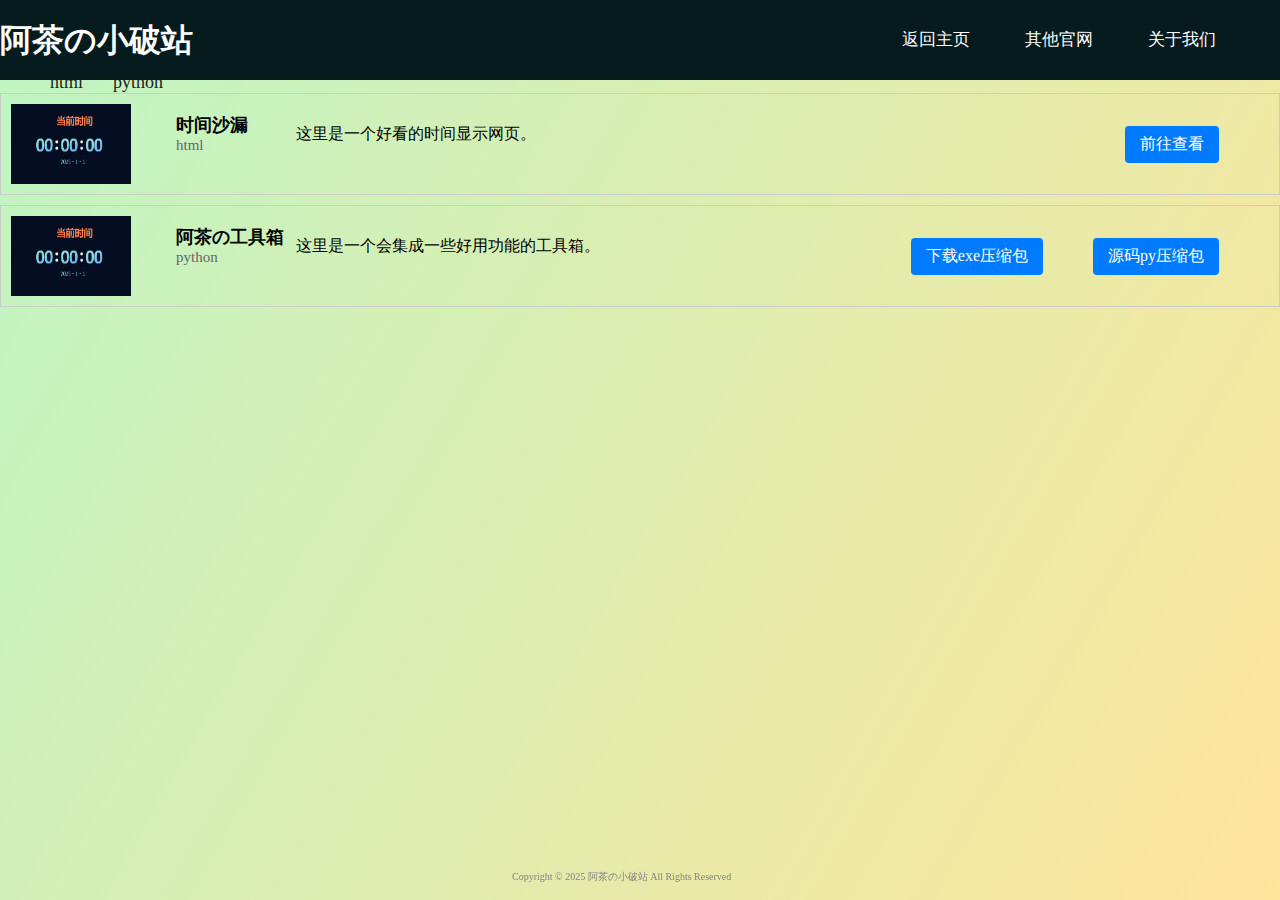
<file: zpzs.html>
<!DOCTYPE html>
<html lang="en">
<head>
    <meta charset="UTF-8">
    <meta http-equiv="X-UA-Compatible" content="IE=edge">
    <meta name="viewport" content="width=device-width, initial-scale=1.0">
    <title>作品展示</title>
    <link rel="shortcut icon" type="image/png" href="photo/tub.png">
    <link rel="stylesheet" href="zpzss.css">
</head>
<header>
    <h1>阿茶の小破站</h1>
    <!-- 在选中代码添加 id -->
    <ul id="mobile-hide">
        <li><a href="index.html" >返回主页</a></li>
        <li><a href="qtgw.html" target="_blank">其他官网</a></li>
        <li><a href="gywm.html" target="_blank">关于我们</a></li>
    </ul>
    <!-- 用于手机端的箭头 -->
    <a href="index.html" id="mobile-arrow" style="display: none;">&larr;</a>
</header>
<body>
    <br>
    <br>
    <br>
    <br>
    

    <ul id="yind">
        <li><a href="#htmls">html</a></li>
        <li><a href="#pythons">python</a></li>
    </ul>


    <div class="htmls">
    <!-- 新增长条框框 -->
    <div class="download-item">
        <img src="photo/timezs.png" alt="Item Image" class="item-image">
        <div class="item-info">
            <h3 class="item-name">时间沙漏</h3>
            <p class="item-type">html</p>
            <p class="item-description" style="display: none;">这里是一个好看的时间显示网页。</p>
        </div>
        <a href="time.html" target="_blank" class="download-button">前往查看</a>
        
        <!-- <a href="#" class="download-button">下载</a> -->
    </div>
    </div>


    <div class="pythons">
    <div class="download-item">
        <img src="photo/timezs.png" alt="Item Image" class="item-image">
        <div class="item-info">
            <h3 class="item-name">阿茶の工具箱</h3>
            <p class="item-type">python</p>
            <p class="item-description" style="display: none;">这里是一个会集成一些好用功能的工具箱。</p>
        </div>
        <a href="time.html" target="_blank" class="download-button">下载exe压缩包</a>
        <a href="time.html" target="_blank" class="download-button">源码py压缩包</a>
        <p class="mobile-tip" style="display: none;">仅为电脑端下载</p>
        <!-- <a href="#" class="download-button">下载</a> -->
    </div>
    </div>



    <footer>
        <p>Copyright © 2025 阿茶の小破站 All Rights Reserved</p>
    </footer>
</body>
<script>
    document.addEventListener('DOMContentLoaded', function() {
        function isMobile() {
            return /Android|webOS|iPhone|iPad|iPod|BlackBerry|IEMobile|Opera Mini/i.test(navigator.userAgent);
        }

        const navList = document.getElementById('mobile-hide');
        const title = document.querySelector('header h1'); 
        const pythonDownloadLinks = document.querySelectorAll('.pythons .download-button');
        const mobileTip = document.querySelector('.pythons .mobile-tip');
        const mobileArrow = document.getElementById('mobile-arrow');
        // 选中介绍元素
        const itemDescriptions = document.querySelectorAll('.item-description');

        if (isMobile()) {
            console.log('当前设备是手机');
            if (navList) {
                navList.style.display = 'none';
            }
            if (title) {
                title.style.textAlign = 'center'; 
            }
            // 隐藏下载链接
            pythonDownloadLinks.forEach(link => {
                link.style.display = 'none';
            });
            // 显示提示信息
            if (mobileTip) {
                mobileTip.style.display = 'block';
            }
            // 显示箭头
            if (mobileArrow) {
                mobileArrow.style.display = 'inline-block';
                // 设置跳转链接，这里假设跳转到 qtgw.html，可按需修改
                // mobileArrow.href = 'qtgw.html'; 
            }
            // 隐藏介绍
            itemDescriptions.forEach(desc => {
                desc.style.display = 'none';
            });
        } else {
            console.log('当前设备是电脑');
            if (navList) {
                navList.style.display = 'block';
            }
            if (title) {
                title.style.textAlign = ''; 
            }
            // 显示下载链接
            pythonDownloadLinks.forEach(link => {
                link.style.display = 'inline-block';
            });
            // 隐藏提示信息
            if (mobileTip) {
                mobileTip.style.display = 'none';
            }
            // 隐藏箭头
            if (mobileArrow) {
                mobileArrow.style.display = 'none';
            }
            // 显示介绍
            itemDescriptions.forEach(desc => {
                desc.style.display = 'block';
            });
        }
    }); 
</script>
</html>
</file>
<file: index.css>
*{
    margin: 0;
    padding: 0;
    box-sizing: border-box;
}


header  {
    background-color: #061b1d;
    width: 100%;
    height: 80px;
    position: fixed;
}
header h1 {
    color:rgb(255, 255, 255);
    /* position: absolute; */
    left: 5px;
    top: 0;
    line-height: 80px;
}
header ul {
    position: absolute;
    right:5vw;
    top: 0;
    line-height: 80px;
}
header li {
    display: inline;
    margin-left: 4vw;
    font-size: 17px;
}
header a {
    color: rgb(255, 255, 255);
    text-decoration: none;
}
header a:hover {
    text-decoration: underline;
}
footer{
    /* background-color: rgb(32, 32, 32); */
    color: rgb(133, 133, 133);
    height: 30px;
    /* display: flex;
    justify-content: center;
    align-items: center;
    line-height: 1.8em; */
    font-size: 10px;
    position: fixed;
    left:40%;
    bottom: 0px;

}
.photo-button {
    cursor: pointer;
    width: 80px;
    height: 80px;
}
.photo-button-link {
    margin-right: 10px;
    display: inline-block; /* 确保 a 标签应用 margin */
}

body{
    background-image: linear-gradient(120deg, #ff9b7dd2 0%, #ffacc7 100%) ;
    height: 100vh;
}


.image-container {
    position: fixed;
    left: -6px;
    bottom: 0;
    /* 确保容器不会影响其他元素布局 */
    z-index: 999; 
}

#m-image {
    position: relative; /* 假设添加相对定位，如果父容器是相对定位，子元素也可使用绝对定位 */
    bottom: -24px; /* 向下移动 20px，可根据需求调整该值 */
    display: block;
    /* 可根据实际情况调整图片大小 */
    width: auto; 
    height: auto;
}

#y-image {
    position: absolute;
    /* 这里需要根据 m.png 中眼睛的实际位置调整 */
    left: 128px; 
    bottom: 25px; 
    /* 可根据实际情况调整图片大小 */
    width: auto; 
    height: auto;
}
#y-image2 {
    position: absolute;
    /* 这里需要根据 m.png 中眼睛的实际位置调整 */
    left: 260px; 
    bottom: 20px; 
    /* 可根据实际情况调整图片大小 */
    width: auto; 
    height: auto;
}
#y-image, #y-image2 {
    position: absolute;
    width: auto; 
    height: auto;
} 


#poem-display {
    position: fixed;
    right: 60px;
    bottom: 30px;
    width: 300px;
    height: auto;
    padding: 15px;
    background-color: rgba(255, 255, 255, 0.9);
    border: 1px solid #ccc;
    border-radius: 5px;
    box-shadow: 0 2px 5px rgba(0, 0, 0, 0.1);
    font-family: 'Times New Roman', serif;
    font-size: 16px;
    line-height: 1.6;
    color: #333;
}

/* 手机设备样式 */
#poem-display.mobile {
    left: 50px;
    right: auto;
    bottom: 200px; /* 左下角向上偏移 100px，原来 20px 加上 100px */
}


#time-display {
    display: none; /* 默认隐藏，后续根据设备类型显示 */
    position: fixed;
    left:10px;
    bottom: 200px; /* 左下角偏上 300px，加上默认的 20px 边距 */
    padding: 15px;
    background-color: rgba(255, 176, 176, 0.9);
    border: 1px solid #ccc;
    border-radius: 5px;
    box-shadow: 0 2px 5px rgba(187, 36, 36, 0.1);
    font-family: Arial, sans-serif;
    font-size: 20px;
    color: rgb(82, 80, 80);
}
</file>
<file: daimaky.css>
*{
    margin: 0;
    padding: 0;
    box-sizing: border-box;
}
header {
    background-color: #061b1d;
    width: 100%;
    height: 80px;
}


header li {
    display: inline;
    margin-left: 4vw;
    font-size: 25px;
}
header a {
    color: rgba(255, 38, 0, 0.863);
    text-decoration: none;
}
header a:hover {
    text-decoration: underline;
}


header h1 {
    color: antiquewhite;
    display: flex;
    position: absolute;
    left: 5vw;
    top: 0;
    line-height: 80px;
}
header h3 {
    color: rgb(141, 75, 73);
    display: flex;
    justify-content: center;
    align-items: center;
    font-size: 40px;
    height: 90px;
}

hr {
    height: 0;
    border: 2px solid rgb(56, 51, 42);
}

.jieshao0  {
    color: rgb(34, 34, 34);
    display: flex;
}
.jieshao0 a{
    font-size: 2vw;
    color: rgb(46, 35, 61);
}
.jieshao0 blockquote{
    margin-left: 20vw; /* 调整文本和边框的距离 */
    display: flex;
    font-size: 2vw;
    flex-direction: column;
    align-items: center;
    justify-content: center;
    height: 500px;
}
.jieshao0 img{
    margin-top: 5vw;
    margin-bottom: 5vw;
    width: 55vw;
    height: 70vh;
}




.jieshao1  {
    color: rgb(34, 34, 34);
    display: flex;
}
.jieshao1 a{
    font-size: 2vw;
    color: rgb(46, 35, 61);
}
.jieshao1 blockquote{
    margin-left: 15vw; /* 调整文本和边框的距离 */
    display: flex;
    font-size: 2vw;
    flex-direction: column;
    align-items: center;
    justify-content: center;
    height: 500px;
}
.jieshao1 img{
    margin-top: 5vw;
    margin-bottom: 5vw;
    width: 55vw;
    height: 70vh;
}

.jinggao {
    color: rgb(255, 0, 0);

}
h4 a {
    font-size: 30px;
    display: flex;
    flex-direction: column;
    align-items: center;
    color: rgb(0, 81, 255);
    text-decoration: none;
}
h4 a:hover {
    text-decoration: underline;
}

footer{
    background-color: rgb(32, 32, 32);
    color: rgb(255, 255, 255);
    height: 50px;
    display: flex;
    justify-content: center;
    align-items: center;
    font-size: 10px;
    line-height: 1.8em;
}
/* 响应式设计 */
@media screen and (max-width: 1081px) {
    header h1 {
        font-size: 20px;
    }
    header h3 {
        font-size: 20px;
    }
    
    .jieshao0 blockquote{
        margin-left: 10vw;
        font-size: 3vw;
    }
    .jieshao0 img{
        margin-top: 20vw;
        width: 60vw;
        height: 25vh;
    }
    .jieshao0 blockquote{
        height: 300px;
    }




    .jieshao1 a{
        display: none;
    }
    .jieshao1 blockquote{
        margin-left: 10vw;
        font-size: 3vw;
    }
    .jieshao1 img{
        margin-top: 20vw;
        width: 60vw;
        height: 25vh;
    }
    .jieshao1 blockquote{
        height: 300px;
    }

}
</file>
<file: gywm.css>
*{
    margin: 0;
    padding: 0;
    box-sizing: border-box;
}
header {
    background-color: #061b1d;
    width: 100%;
    height: 80px;
}
header h1 {
    color: antiquewhite;
    display: flex;
    position: absolute;
    left: 5vw;
    top: 0;
    line-height: 80px;
}
header h3 {
    color: rgb(141, 75, 73);
    display: flex;
    justify-content: center;
    align-items: center;
    font-size: 40px;
    height: 90px;
}

.neirong  h5{
    color: #07a784;
    font-size: 2vw;
    display: flex;
    flex-direction: column;
    align-items: center;
}
.neirong h2 {
    color: rgb(71, 19, 6);
    font-size: 2vw;
    display: flex;
    flex-direction: column;
    align-items: center;
}
.neirong ol{
    font-size: 22px;
    margin-left: 19vw;
}
ol a {
    color: rgb(62, 92, 156);
    text-decoration: none;
}


h4 a {
    font-size: 30px;
    display: flex;
    flex-direction: column;
    align-items: center;
    color: rgb(0, 81, 255);
    text-decoration: none;
}
h4 a:hover {
    text-decoration: underline;
}
footer{
    background-color: rgb(32, 32, 32);
    color: rgb(255, 255, 255);
    height: 50px;
    display: flex;
    justify-content: center;
    align-items: center;
    font-size: 10px;
    line-height: 1.8em;
}
/* 响应式设计 */
@media screen and (max-width: 1081px) {
    header h1 {
        font-size: 20px;
    }
    header h3 {
        font-size: 20px;
    }
    .neirong  h5{
        font-size: 4vw;
    }
    .neirong h2 {
        font-size: 5vw;
    }
}
</file>
<file: gywms.css>
*{
    margin: 0;
    padding: 0;
    box-sizing: border-box;
}


body{
    background-image: linear-gradient(120deg, #ffda62 0%, #72b8fd 100%) ;
    min-height: 100vh;
}
header  {
    background-color: #061b1d;
    width: 100%;
    height: 80px;
    position: fixed;
    z-index: 10;
}
header h1 {
    color:rgb(255, 255, 255);
    /* position: absolute; */
    left: 5px;
    top: 0;
    line-height: 80px;
}
header ul {
    position: absolute;
    right:5vw;
    top: 0;
    line-height: 80px;
}
header li {
    display: inline;
    margin-left: 4vw;
    font-size: 17px;
}
header a {
    color: rgb(255, 255, 255);
    text-decoration: none;
}
header a:hover {
    text-decoration: underline;
}
#mobile-arrow {
    position: absolute;
    left: 20px; /* 将箭头移到左边 */
    top: 50%;
    transform: translateY(-50%);
    color: white;
    font-size: 36px; /* 放大字体，可按需调整 */
    text-decoration: none;
}

#mobile-arrow:hover {
    color: #ccc;
}
footer{
    /* background-color: rgb(32, 32, 32); */
    color: rgb(133, 133, 133);
    height: 30px;
    /* display: flex;
    justify-content: center;
    align-items: center;
    line-height: 1.8em; */
    font-size: 10px;
    position: fixed;
    left:40%;
    bottom: 0px;

}


.square-container {
    display: flex;
    justify-content: center; /* 水平居中 */
    flex-wrap: wrap; /* 当空间不足时换行 */
    gap: 10px; /* 框框之间的间距 */
}
.rounded-square {
    width: 160px; /* 正方形的宽度 */
    height: 160px; /* 正方形的高度 */
    border-radius: 10px; /* 圆角半径，值越大圆角越明显 */
    background-color: #e4e4e4; /* 框框的背景颜色，可按需修改 */
    margin: 10px; /* 框框之间的外边距 */
    display: inline-block; /* 让框框水平排列 */
    vertical-align: top; 
    padding: 15px; 
    box-sizing: border-box; 
    text-align: center; /* 文本水平居中 */
}

.jieshao {
    display: flex;
    flex-direction: column; 
    align-items: center;
    justify-content: center; /* 垂直方向居中 */
    text-align: center; /* 文本水平居中 */
}


/* 时间线容器 */
.timeline {
    position: relative;
    max-width: 1200px;
    margin: 0 auto;
}

/* 时间线垂直线 */
.timeline::after {
    content: '';
    position: absolute;
    width: 6px;
    background-color: #ccc;
    top: 0;
    bottom: 0;
    left: 50%;
    margin-left: -3px;
}

/* 时间线项目 */
.timeline-item {
    padding: 10px 40px;
    position: relative;
    background-color: inherit;
    width: 50%;
}

/* 时间线项目的圆形标记 */
.timeline-item::after {
    content: '';
    position: absolute;
    width: 25px;
    height: 25px;
    right: -13px;
    background-color: white;
    border: 4px solid #FF9F55;
    top: 15px;
    border-radius: 50%;
    z-index: 1;
}

/* 左半部分的时间线项目 */
.timeline-item.left {
    left: 0;
}

/* 右半部分的时间线项目 */
.timeline-item.right {
    left: 50%;
}

/* 右半部分时间线项目的圆形标记位置调整 */
.timeline-item.right::after {
    left: -13px;
}

/* 时间日期样式 */
.timeline-date {
    padding: 10px;
    background-color: #FF9F55;
    color: white;
    border-radius: 6px;
    margin-bottom: 10px;
    display: inline-block;
}

/* 时间内容样式 */
.timeline-content {
    padding: 20px 30px;
    background-color: white;
    position: relative;
    border-radius: 6px;
    box-shadow: 0 0 10px rgba(0, 0, 0, 0.1);
}

@media (max-width: 600px) {
    .item-name {
        margin-left: 10px;
    }
    .item-type {
        margin-left: 10px;
    }
    .download-button {
        margin-right: 30px; 
    
    }
    footer {
        left:20%;
    }
}
</file>
<file: jies.css>
*{
    margin: 0;
    padding: 0;
    box-sizing: border-box;
}


header  {
    background-color: #061b1d;
    width: 100%;
    height: 80px;
    position: fixed;
}
header h1 {
    color:rgb(255, 255, 255);
    position: absolute;
    left: 5vw;
    top: 0;
    line-height: 80px;
}
header ul {
    position: absolute;
    right:5vw;
    top: 0;
    line-height: 80px;
}
header li {
    display: inline;
    margin-left: 4vw;
    font-size: 17px;
}
header a {
    color: rgb(255, 255, 255);
    text-decoration: none;
}
header a:hover {
    text-decoration: underline;
}




body{
    background-color: #72b8fd
}
.jiesh{
    background-color: rgb(255, 196, 153);
    color: #ff6900;
    height: 50vw;
    background-image: linear-gradient(120deg, #c07dff 0%, #72b8fd 100%) ;
    height: 100vh;
    background-repeat: no-repeat;
    background-size: cover;
    background-position: center;
    display: flex;
    flex-direction: column;
    align-items: center;
    
}
.jiesh h2{
    margin-top: 13vw;
    font-size: 40px;
    font-weight: 100;
}.jiesh p{
    margin: 25px;
    font-size: 20px;
}
.zhuti p {
    color: rgb(190, 106, 106);
    font-size: 25px;
    display: flex;
    flex-direction: column;
    align-items: center;
}
.zhuti img {
    width: 80vw;
    height: 40vw;
    
}



.hou {
    color: rgb(112, 66, 66);
    height: 40px;
    display: flex;
    justify-content: center;
    font-size: 25px;
}
.zuihou img{
    width: 60vw;
    height: 40vw;
}
.zuihou{
    display: flex;
}
.zi {
    width: 50%;
    display: flex;
    flex-direction: column;
    align-items: center;
    justify-content: center;
}
blockquote {
    font-size:4vw ;
    color: rgb(31, 136, 101);
}
footer{
    background-color: rgb(32, 32, 32);
    color: rgb(255, 255, 255);
    height: 50px;
    display: flex;
    justify-content: center;
    align-items: center;
    font-size: 10px;
    line-height: 1.8em;
}
/* 响应式设计 */
@media screen and (max-width: 1081px) {
    header h1 {
        font-size: 20px;
    }
    header li {
        font-size: 12px;
        margin-left: 2vw;
    }
    .jiesh h2 {
        font-size: 25px;
    }
    .jiesh{
        background-color: rgb(255, 196, 153);
        color: rgb(248, 102, 44);
        height: 100vh;
        background-image: linear-gradient(120deg, #c07dff 0%, #72b8fd 100%) ;
        background-repeat: no-repeat;
        background-size: cover;
        background-position: center;
        display: flex;
        flex-direction: column;
        align-items: center;
    }
    .jiesh h2{
        margin-top: 30vh;
        font-size: 40px;
        font-weight: 100;
    }
    
}
</file>
<file: qtgws.css>
*{
    margin: 0;
    padding: 0;
    box-sizing: border-box;
}
/*全屏同色*/
body{
    background-image: linear-gradient(120deg, #202020d2 0%, #006d8f 100%) ;
    background-size: cover;
    background-repeat: no-repeat;
    background-position: center center;
    /* 让 body 最小高度为视口高度 */
    min-height: 100vh;
    /* 去除默认外边距 */
    margin: 0;
}

body a {
    color: rgb(129, 129, 129);
    text-decoration: none;
}
body a:hover {
    text-decoration: underline;
}

header  {
    background-color: #061b1d;
    width: 100%;
    height: 80px;
    position: fixed;
}
header h1 {
    color:rgb(255, 255, 255);
    /* position: absolute; */
    left: 5px;
    top: 0;
    line-height: 80px;
}
header ul {
    position: absolute;
    right:5vw;
    top: 0;
    line-height: 80px;
}
header li {
    display: inline;
    margin-left: 4vw;
    font-size: 17px;
}
header a {
    color: rgb(255, 255, 255);
    text-decoration: none;
}
header a:hover {
    text-decoration: underline;
}
#mobile-arrow {
    position: absolute;
    left: 20px; /* 将箭头移到左边 */
    top: 50%;
    transform: translateY(-50%);
    color: white;
    font-size: 36px; /* 放大字体，可按需调整 */
    text-decoration: none;
}

#mobile-arrow:hover {
    color: #ccc;
}
footer{
    /* background-color: rgb(32, 32, 32); */
    color: rgb(133, 133, 133);
    height: 30px;
    /* display: flex;
    justify-content: center;
    align-items: center;
    line-height: 1.8em; */
    font-size: 10px;
    position: fixed;
    left:40%;
    bottom: 0px;

}

.square-container {
    display: flex;
    justify-content: center; /* 水平居中 */
    flex-wrap: wrap; /* 当空间不足时换行 */
    gap: 10px; /* 框框之间的间距 */
}
.rounded-square {
    width: 360px; /* 正方形的宽度 */
    height: 200px; /* 正方形的高度 */
    border-radius: 10px; /* 圆角半径，值越大圆角越明显 */
    background-color: #e4e4e4; /* 框框的背景颜色，可按需修改 */
    margin: 10px; /* 框框之间的外边距 */
    display: inline-block; /* 让框框水平排列 */
}
.rounded-square p {
    font-size: 16px;
}



@media (max-width: 600px) {
    .item-name {
        margin-left: 10px;
    }
    .item-type {
        margin-left: 10px;
    }
    .download-button {
        margin-right: 30px; 
    
    }
    footer {
        left:20%;
    }
}
</file>
<file: zpzss.css>
*{
    margin: 0;
    padding: 0;
    box-sizing: border-box;
}

body{
    background-image: linear-gradient(120deg, #bef5c3 0%, #ffe49a 100%) ;
    min-height: 100vh;
}
header  {
    background-color: #061b1d;
    width: 100%;
    height: 80px;
    position: fixed;
}
header h1 {
    color:rgb(255, 255, 255);
    /* position: absolute; */
    left: 5px;
    top: 0;
    line-height: 80px;
}
header ul {
    position: absolute;
    right:5vw;
    top: 0;
    line-height: 80px;
}
header li {
    display: inline;
    margin-left: 4vw;
    font-size: 17px;
}
header a {
    color: rgb(255, 255, 255);
    text-decoration: none;
}
header a:hover {
    text-decoration: underline;
}

#mobile-arrow {
    position: absolute;
    left: 20px; /* 将箭头移到左边 */
    top: 50%;
    transform: translateY(-50%);
    color: white;
    font-size: 36px; /* 放大字体，可按需调整 */
    text-decoration: none;
}

#mobile-arrow:hover {
    color: #ccc;
}
footer{
    /* background-color: rgb(32, 32, 32); */
    color: rgb(133, 133, 133);
    height: 30px;
    /* display: flex;
    justify-content: center;
    align-items: center;
    line-height: 1.8em; */
    font-size: 10px;
    position: fixed;
    left:40%;
    bottom: 0px;

}


#yind  {
    display: flex; /* 使用 flex 布局 */
    flex-direction: row; /* 子元素横向排列 */
    list-style-type: none; /* 移除列表项默认的符号 */
    margin-left: 50px; /* 添加左边距，让列表离左边 20px 距离 */
}

#yind li {
    margin-right: 30px; /* 为子元素添加右外边距，让元素之间有间隔 */
    font-size: 18px; /* 设置字体大小，可根据需求调整数值 */
}

#yind a {
    color: rgb(34, 34, 34);
    text-decoration: none;
}
#yind a:hover {
    text-decoration: underline;
}


.download-item {
    display: flex; /* 使用 Flexbox 布局 */
    align-items: center; /* 垂直居中对齐 */
    border: 1px solid #ccc; /* 添加边框 */
    padding: 10px; /* 添加内边距 */
    margin-bottom: 10px; /* 底部外边距 */
}

.item-image {
    width: 120px; /* 图片宽度 */
    height: 80px; /* 图片高度 */
    margin-right: 15px; /* 图片右侧外边距 */
}

.item-info {
    flex-grow: 1; /* 让信息区域占据剩余空间 */
}

.item-name {
    margin: 0; /* 移除默认外边距 */
    font-size: 18px; /* 名称字体大小 */
    margin-left: 30px;
}

.item-type {
    margin: 0; /* 移除默认外边距 */
    font-size: 15px; /* 类型字体大小 */
    color: #666; /* 类型文字颜色 */
    margin-left: 30px;
}

.download-button {
    background-color: #007BFF; /* 按钮背景颜色 */
    color: white; /* 按钮文字颜色 */
    padding: 8px 15px; /* 按钮内边距 */
    text-decoration: none; /* 移除下划线 */
    border-radius: 4px; /* 按钮圆角 */
    margin-right: 50px; /* 可根据需要调整数值，让元素向左移动 */

}

.download-button:hover {
    background-color: #0056b3; /* 鼠标悬停时按钮背景颜色 */
}

.item-description{
    margin-left: 150px;
    position: relative;
    /* 向上移动，可根据实际情况调整数值 */
    top: -30px; 
}

@media (max-width: 600px) {
    .item-name {
        margin-left: 10px;
    }
    .item-type {
        margin-left: 10px;
    }
    .download-button {
        margin-right: 30px; 
    
    }
    footer {
        left:20%;
    }
}
</file>
